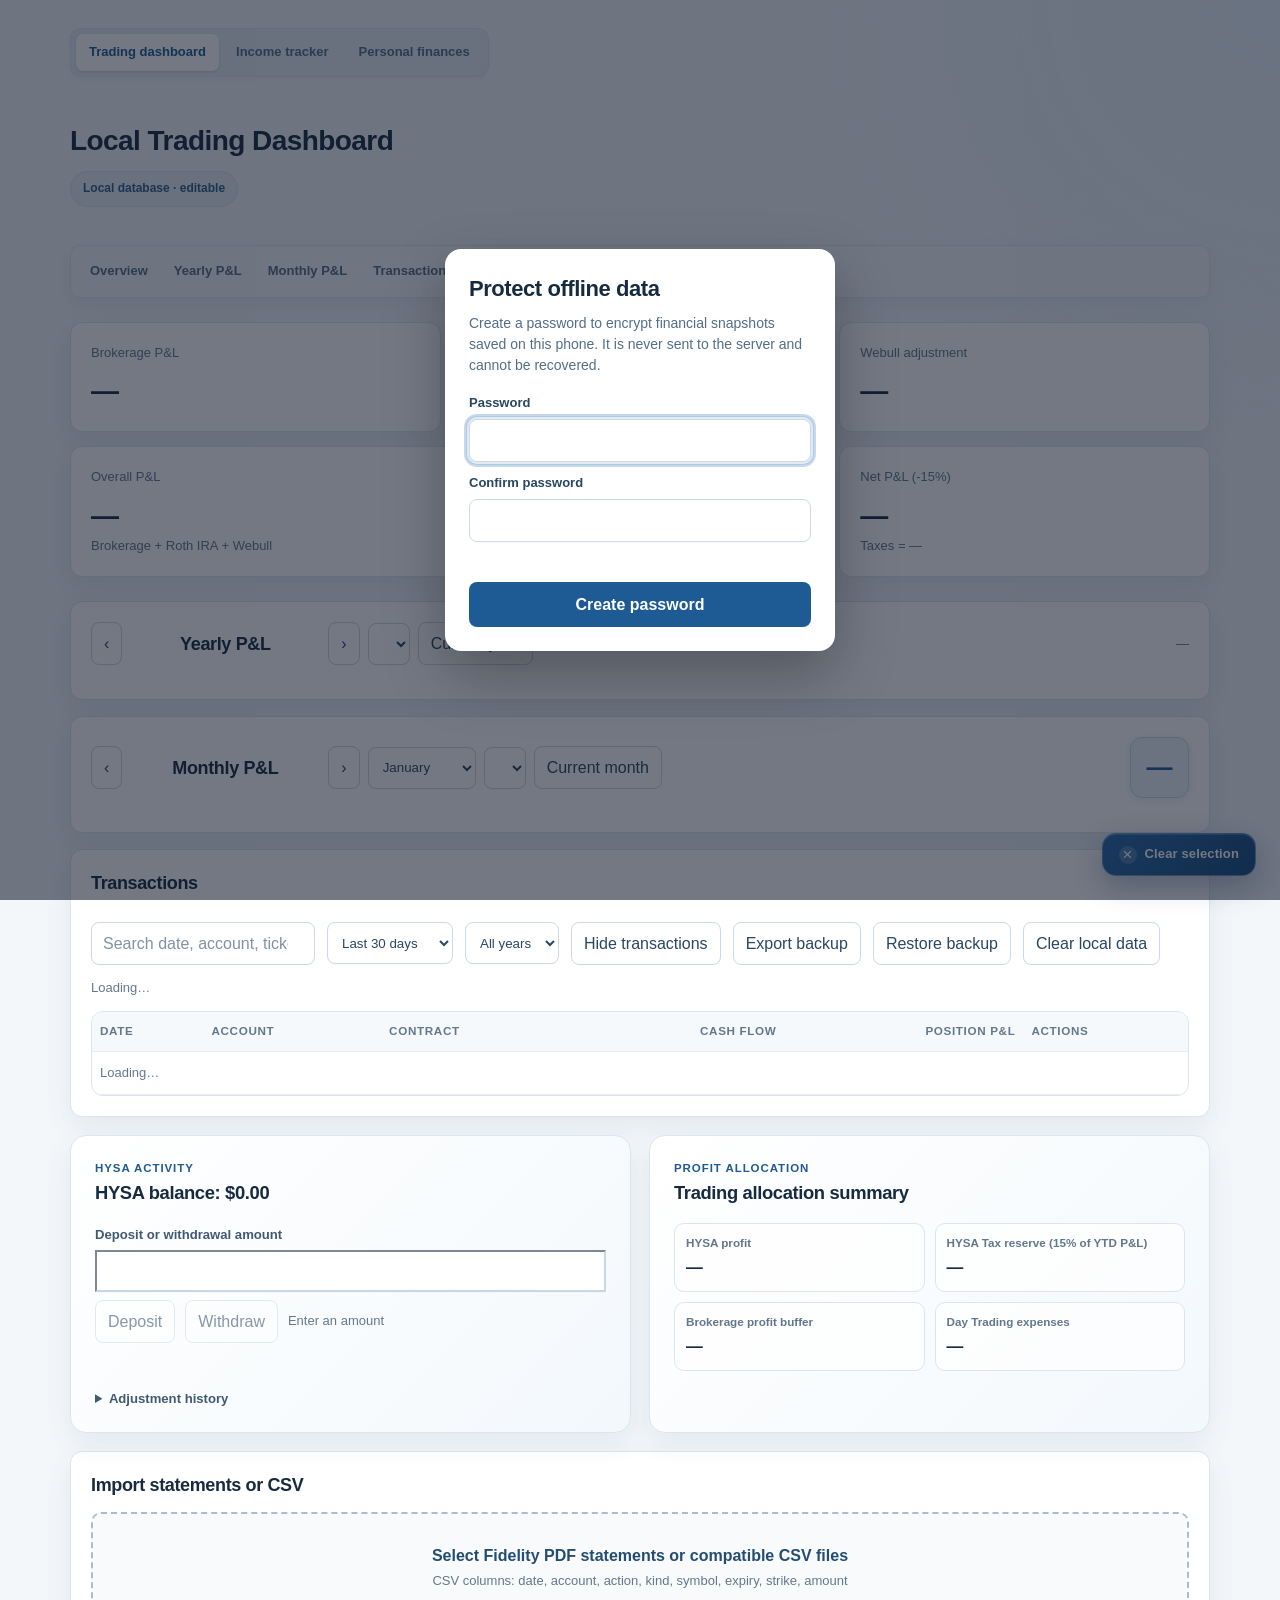
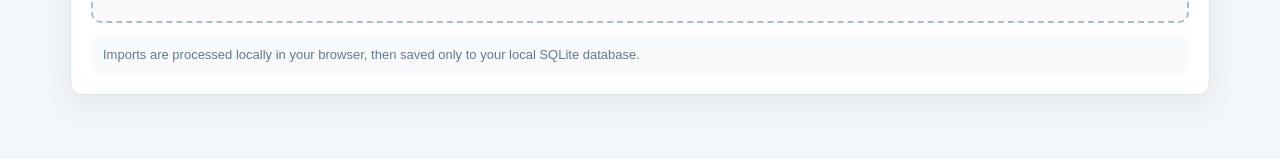
<file: web/index.html>
<!doctype html>
<link rel="stylesheet" href="theme.css">
<html lang="en"><head><meta charset="utf-8"><meta name="viewport" content="width=device-width,initial-scale=1"><title>Local Trading Dashboard</title><style>
:root{font-family:Inter,-apple-system,BlinkMacSystemFont,"Segoe UI",sans-serif;color:#172b40;background:#f5f7fa}*{box-sizing:border-box}html{scroll-behavior:smooth}body{margin:0}.shell{max-width:1120px;margin:auto;padding:32px 20px 64px}h1{margin:0;font-size:28px}h2{font-size:18px;margin:0 0 14px}.sub,.muted{color:#64788d;font-size:13px}.top,.toolbar,.transaction-actions{display:flex;justify-content:space-between;align-items:center;gap:12px;flex-wrap:wrap}.pill{font-size:12px;background:#e9eef4;border:1px solid #d9e2eb;padding:8px 12px;border-radius:20px}.workspace-tabs{display:flex;gap:4px;margin-bottom:22px;padding:5px;background:#e8edf2;border-radius:11px;width:max-content;max-width:100%;overflow:auto}.workspace-tabs a{white-space:nowrap;text-decoration:none;color:#536e86;font-size:13px;font-weight:700;padding:9px 13px;border-radius:7px}.workspace-tabs a:hover,.workspace-tabs a:focus{color:#1e5a94;outline:none}.workspace-tabs a[aria-current=page]{background:#fff;color:#1e5a94;box-shadow:0 1px 3px rgba(23,43,64,.16)}.app-nav{position:sticky;top:0;z-index:10;display:flex;gap:4px;overflow-x:auto;margin:18px 0 22px;padding:8px;background:rgba(245,247,250,.94);border:1px solid #e0e6ed;border-radius:10px;backdrop-filter:blur(10px)}.app-nav a{white-space:nowrap;text-decoration:none;color:#536e86;font-size:13px;font-weight:650;padding:8px 11px;border-radius:7px}.app-nav a:hover,.app-nav a:focus{background:#e8f0f8;color:#1e5a94;outline:none}.cards{display:grid;grid-template-columns:repeat(3,1fr);gap:14px;margin:24px 0}.card,.panel{background:#fff;border:1px solid #e0e6ed;border-radius:12px;padding:20px}.metric{font-size:28px;font-weight:750;margin-top:8px;font-variant-numeric:tabular-nums}.panel{margin-top:16px;scroll-margin-top:76px}.green{color:#15805b}.red{color:#c34350}button,input{font:inherit}button{cursor:pointer;border:1px solid #cdd9e5;border-radius:8px;background:#fff;padding:9px 12px;color:#294761}button:hover{background:#f2f7fb}.search{min-width:220px;border:1px solid #cdd9e5;border-radius:8px;padding:9px 11px;color:#172b40}.month-nav{display:flex;align-items:center;gap:8px}.month-nav h2{margin:0;min-width:190px;text-align:center}.year-calendar{display:grid;grid-template-columns:repeat(4,minmax(0,1fr));gap:10px;margin-top:14px}.year-month{min-height:95px;text-align:left;display:flex;flex-direction:column;justify-content:space-between}.year-month strong{font-size:13px}.year-month span{font-size:16px;font-weight:750;font-variant-numeric:tabular-nums}.calendar{display:grid;grid-template-columns:repeat(7,minmax(0,1fr));gap:7px;margin-top:14px}.weekday{font-size:11px;font-weight:700;color:#718397;text-align:center;padding:5px}.day{min-height:82px;border:1px solid #e4eaf0;border-radius:8px;padding:8px;background:#fbfcfd;display:flex;flex-direction:column;justify-content:space-between}.day.empty{background:transparent;border:0}.day-number{font-size:12px;color:#536e86}.day-pnl{font-size:12px;font-weight:750;text-align:right;font-variant-numeric:tabular-nums}.drop{display:block;border:2px dashed #aabdd0;border-radius:10px;padding:30px;text-align:center;background:#f8fafc;cursor:pointer}.drop input{display:none}.status{white-space:pre-wrap;font-size:13px;line-height:1.5;margin:12px 0 0}.detail{overflow:auto}table{width:100%;border-collapse:collapse;font-size:13px}td,th{text-align:left;padding:11px 8px;border-bottom:1px solid #e9edf2}th{color:#64788d}.right{text-align:right}[hidden]{display:none!important}@media(max-width:650px){.cards{grid-template-columns:1fr}.shell{padding:20px 12px}.search{min-width:100%}.year-calendar{grid-template-columns:repeat(2,minmax(0,1fr))}.day{min-height:58px;padding:5px}.day-pnl{font-size:10px}.month-nav h2{min-width:145px;font-size:15px}}
</style><style>.overall-card{grid-column:span 2}.calendar{grid-template-columns:repeat(6,minmax(0,1fr))}#monthTotal{display:inline-flex;align-items:center;min-height:52px;padding:9px 16px;border:1px solid #c7d9eb;border-radius:12px;background:#eef5fc;box-shadow:0 2px 6px rgba(30,90,148,.08);color:#1e5a94;font-size:26px;font-weight:800;font-variant-numeric:tabular-nums;letter-spacing:-.5px}.day.selected,.week-total.selected{border-color:#1e5a94;background:#e8f0f8;box-shadow:0 0 0 2px rgba(30,90,148,.18)}.week-total{min-height:58px;border:1px solid #d8e4ef;border-radius:8px;padding:8px;background:#eef5fc;color:#1e5a94;font-size:12px;font-weight:750;text-align:right;font-variant-numeric:tabular-nums;display:flex;align-items:flex-end;justify-content:flex-end}.week-total.red{color:#c34350}.week-total.green{color:#15805b}.filter-select,.date-filter{border:1px solid #cdd9e5;border-radius:8px;background:#fff;color:#294761;padding:9px 10px}.date-range{display:flex;gap:6px;align-items:center;flex-wrap:wrap}.range-control{position:relative}.custom-range{position:absolute;top:calc(100% + 8px);left:0;z-index:30;width:260px;padding:16px;border:1px solid #c9d7e4;border-radius:14px;background:#fff;box-shadow:0 12px 30px rgba(20,38,58,.2);flex-direction:column;align-items:stretch;gap:13px}.range-tabs{display:grid;grid-template-columns:1fr 1fr;border:1px solid #b9cce0;border-radius:10px;padding:3px}.range-tabs button{border:0;background:transparent;padding:10px 8px}.range-tabs button.active{background:#1e5a94;color:#fff;border-radius:7px;font-weight:700}.range-note{margin:0;color:#4d5964;font-size:13px;line-height:1.75}.range-field{display:grid;gap:6px;font-size:13px;font-weight:700}.range-field .date-filter{width:100%;font-weight:400}.range-actions{display:flex;justify-content:center;gap:14px}.range-actions button{min-width:88px;border-radius:22px}.range-actions .apply{background:#1e5a94;color:#fff;border-color:#1e5a94;font-weight:700}@media(max-width:650px){.overall-card{grid-column:auto}#monthTotal{min-height:44px;padding:7px 11px;font-size:21px}.week-total{padding:5px;font-size:10px}.custom-range{width:min(260px,calc(100vw - 48px))}}</style></head><body><main class="shell">
<style>.clear-selection{position:fixed;right:24px;bottom:24px;z-index:20;display:inline-flex;align-items:center;gap:8px;padding:11px 16px;border:1px solid rgba(255,255,255,.32);border-radius:999px;background:linear-gradient(135deg,#276ba8,#174a7b);color:#fff;font-size:13px;font-weight:750;letter-spacing:.01em;box-shadow:0 10px 28px rgba(20,55,87,.3),inset 0 1px rgba(255,255,255,.18);transition:transform .18s ease,box-shadow .18s ease,filter .18s ease}.clear-selection::before{content:'×';display:grid;place-items:center;width:18px;height:18px;border-radius:50%;background:rgba(255,255,255,.18);font-size:17px;font-weight:400;line-height:1}.clear-selection:hover,.clear-selection:focus-visible{filter:brightness(1.07);box-shadow:0 14px 32px rgba(20,55,87,.38),inset 0 1px rgba(255,255,255,.24);transform:translateY(-3px);outline:none}.clear-selection:active{transform:translateY(-1px);box-shadow:0 7px 16px rgba(20,55,87,.28)}@media(max-width:650px){.clear-selection{right:16px;bottom:16px;padding:10px 14px}}</style><nav class="workspace-tabs" aria-label="Dashboard"><a href="index.html" aria-current="page">Trading dashboard</a><a href="income-tracker.html">Income tracker</a><a href="personal-finances.html">Personal finances</a></nav><header id="overview" class="top"><div><h1>Local Trading Dashboard</h1><span id="syncStatus" class="pill">Local database · editable</span></div></header>
<style>.clear-selection{border-radius:14px}</style><nav class="app-nav" aria-label="Trading dashboard navigation"><a href="#overview">Overview</a><a href="#yearly">Yearly P&amp;L</a><a href="#monthly">Monthly P&amp;L</a><a href="#transactions">Transactions</a><a href="#workspace">HYSA allocation</a><a href="#import">Import</a></nav>
<section class="cards"><div class="card"><div class="muted">Brokerage P&amp;L</div><div id="brokerage" class="metric">—</div></div><div class="card"><div class="muted">Roth IRA P&amp;L</div><div id="roth" class="metric">—</div></div><div class="card"><div class="muted">Webull adjustment</div><div id="webull" class="metric">—</div></div><div class="card overall-card"><div class="muted">Overall P&amp;L</div><div id="total" class="metric">—</div><div class="muted">Brokerage + Roth IRA + Webull</div></div><div class="card"><div class="muted">Net P&amp;L (-15%)</div><div id="netTotal" class="metric">—</div><div class="muted">Taxes = <span id="netDeduction">—</span></div></div></section>
<section id="yearly" class="panel"><div class="toolbar"><div class="month-nav"><button id="previousYear" type="button" aria-label="Previous year">‹</button><h2 id="yearTitle">Yearly P&amp;L</h2><button id="nextYear" type="button" aria-label="Next year">›</button><select id="calendarYearlySelect" class="filter-select" aria-label="Yearly calendar year"></select><button id="currentYear" type="button">Current year</button></div><div id="yearTotal" class="muted">—</div></div><div id="yearCalendar" class="year-calendar" aria-label="Yearly profit and loss calendar"></div></section>
<section id="monthly" class="panel"><div class="toolbar"><div class="month-nav"><button id="previousMonth" type="button" aria-label="Previous month">‹</button><h2 id="calendarTitle">Monthly P&amp;L</h2><button id="nextMonth" type="button" aria-label="Next month">›</button><select id="calendarMonthSelect" class="filter-select" aria-label="Calendar month"><option value="01">January</option><option value="02">February</option><option value="03">March</option><option value="04">April</option><option value="05">May</option><option value="06">June</option><option value="07">July</option><option value="08">August</option><option value="09">September</option><option value="10">October</option><option value="11">November</option><option value="12">December</option></select><select id="calendarYearSelect" class="filter-select" aria-label="Calendar year"></select><button id="currentMonth" type="button">Current month</button></div><div id="monthTotal" class="muted">—</div></div><div id="calendar" class="calendar" aria-label="Monthly profit and loss calendar"></div></section>
<section id="transactions" class="panel"><div class="toolbar"><h2>Transactions</h2><div class="transaction-actions"><input id="search" class="search" type="search" placeholder="Search date, account, ticker, or option" aria-label="Search transactions"><select id="periodFilter" class="filter-select" aria-label="Transaction time period"><option value="all">All time</option><option value="q1">Q1</option><option value="q2">Q2</option><option value="q3">Q3</option><option value="q4">Q4</option><option value="30" selected>Last 30 days</option><option value="60">Last 60 days</option><option value="90">Last 90 days</option><option value="custom">Custom range</option></select><select id="filterYear" class="filter-select" aria-label="Quarter filter year"><option value="">All years</option></select><div id="dateRange" class="date-range custom-range" hidden><div class="range-tabs"><button id="recentRange" type="button">Recent</button><button id="customRange" class="active" type="button">Custom</button></div><p class="range-note">Select any 365 day period going back 5 years</p><label class="range-field">From date<input id="startDate" class="date-filter" type="date" aria-label="From date"></label><label class="range-field">To date<input id="endDate" class="date-filter" type="date" aria-label="To date"></label><div class="range-actions"><button id="applyRange" class="apply" type="button">Apply</button><button id="clearRange" type="button">Clear</button></div></div><button id="toggleTransactions" type="button" aria-expanded="true">Hide transactions</button><button id="export" type="button">Export backup</button><button id="restore" type="button">Restore backup</button><input id="restoreFile" type="file" accept="application/json,.json" hidden><button id="clear" type="button">Clear local data</button></div></div><p id="transactionCount" class="muted">Loading…</p><div id="transactionContent" class="detail"><table><thead><tr><th>Date</th><th>Account</th><th>Contract</th><th class="right">Cash flow</th><th class="right">Position P&amp;L</th><th>Actions</th></tr></thead><tbody id="rows"><tr><td colspan="6" class="muted">Loading…</td></tr></tbody></table></div></section>
<section id="workspace" class="trading-columns" aria-label="HYSA and profit allocation">
<article class="trading-column">
<p class="trading-column__eyebrow">HYSA activity</p>
<h2>HYSA balance: <span id="workspaceHysaBalance">$0.00</span></h2>
<label class="workspace-input" for="hysaDeposit">Deposit or withdrawal amount<input id="hysaDeposit" type="number" min="0" step="0.01" inputmode="decimal" aria-describedby="hysaDepositState"></label>
<div class="workspace-actions"><button id="depositHysa" type="button" disabled>Deposit</button><button id="withdrawHysa" type="button" disabled>Withdraw</button><span id="hysaDepositState" class="muted" aria-live="polite">Enter an amount</span></div>
<p id="hysaDepositStatus" class="workspace-status" aria-live="polite"></p>
<details class="workspace-history"><summary>Adjustment history</summary><div id="hysaAdjustmentHistory" class="muted">No adjustments yet.</div><button id="clearHysaHistory" class="workspace-history__clear" type="button">Clear HYSA deposit &amp; history</button></details>
</article>
<article class="trading-column">
<p class="trading-column__eyebrow">Profit allocation</p>
<h2>Trading allocation summary</h2>
<dl class="workspace-metrics"><div><dt>HYSA profit</dt><dd id="workspaceRemainingProfit">—</dd></div><div><dt>HYSA Tax reserve (15% of YTD P&amp;L)</dt><dd id="workspaceTaxReserve">—</dd></div><div><dt>Brokerage profit buffer</dt><dd id="workspaceBrokerageProfit">—</dd></div><div><dt>Day Trading expenses</dt><dd id="workspaceDayTradingExpenses">—</dd></div></dl>
</article>
</section>
<section id="import" class="panel"><h2>Import statements or CSV</h2><label class="drop" for="files"><strong>Select Fidelity PDF statements or compatible CSV files</strong><br><span class="muted">CSV columns: date, account, action, kind, symbol, expiry, strike, amount</span><input id="files" type="file" accept="application/pdf,.pdf,text/csv,.csv" multiple></label><p id="status" class="status muted">Imports are processed locally in your browser, then saved only to your local SQLite database.</p></section>
 </main><button id="clearSelection" class="clear-selection" type="button">Clear selection</button><script type="module">
import {getVault} from './offline-vault.js';
const vault=await getVault();
const $=id=>document.getElementById(id),names={i:'Brokerage',r:'Roth IRA',w:'Webull (fixed)'};let entries=[],revision=0,canEdit=false,query='',transactionsCollapsed=false,calendarMonth='',calendarYear='',selectedCalendarDates=[],period='30',filterYear='',customStart='',customEnd='',workspace={hysa_deposit_amount:0,adjustment_history:[],day_trading_expenses:0},workspaceCanEdit=false;
const sum=a=>Math.round(a.reduce((n,x)=>n+Number(x.amount),0)*100)/100;
const cash=n=>(n<0?'−':'')+Math.abs(n).toLocaleString('en-US',{style:'currency',currency:'USD'});
const moneyClass=(id,value)=>{const el=$(id);el.textContent=cash(value);el.className=value<0?'red':'green'};
const workspaceInputValue=()=>{const raw=$('hysaDeposit').value.trim(),amount=Number(raw);return raw!==''&&Number.isFinite(amount)&&amount>=0?Math.round(amount*100)/100:null};
function renderWorkspace({preserveInput=false}={}){const saved=Math.round(Number(workspace.hysa_deposit_amount||0)*100)/100;if(!preserveInput)$('hysaDeposit').value='';$('workspaceHysaBalance').textContent=cash(saved);const entered=workspaceInputValue(),valid=entered!==null&&entered>0;$('depositHysa').disabled=!workspaceCanEdit||!valid;$('withdrawHysa').disabled=!workspaceCanEdit||!valid||entered>saved;$('hysaDepositState').textContent=entered===null?'Enter an amount':!valid?'Enter an amount greater than zero':entered>saved?'Withdrawal exceeds the HYSA balance':'Ready to deposit or withdraw';const history=workspace.adjustment_history||[];$('hysaAdjustmentHistory').innerHTML=history.length?history.map(item=>{const type=item.difference>=0?'Deposit':'Withdrawal';return `<div class="workspace-history__row"><span>${new Date(item.modified_at).toLocaleString()} · ${type}</span><strong>${cash(Math.abs(item.difference))} · Balance ${cash(item.updated_amount)}</strong></div>`}).join(''):'No adjustments yet.';updateWorkspaceMetrics()}
function updateWorkspaceMetrics(){const total=sum(entries),year=String(new Date().getFullYear()),ytdPnl=sum(entries.filter(entry=>entry.date.startsWith(`${year}-`))),expenses=Number(workspace.day_trading_expenses||0),taxReserve=Math.max(ytdPnl,0)*.15,hysaBalance=Number(workspace.hysa_deposit_amount||0),brokerageProfit=total-hysaBalance,remaining=hysaBalance-taxReserve-expenses;moneyClass('workspaceDayTradingExpenses',-expenses);moneyClass('workspaceTaxReserve',-taxReserve);moneyClass('workspaceBrokerageProfit',brokerageProfit);moneyClass('workspaceRemainingProfit',remaining)}
async function loadWorkspace(){try{const {value,offline}=await vault.getJSON('/api/trading-workspace');workspace=value;workspaceCanEdit=!offline&&value.can_edit;renderWorkspace()}catch(error){$('hysaDepositStatus').textContent=error.message;renderWorkspace()}}
async function saveWorkspaceDeposit(action){const amount=workspaceInputValue();if(amount===null||amount<=0)return;const response=await fetch('/api/trading-workspace',{method:'PUT',headers:{'Content-Type':'application/json'},body:JSON.stringify({amount,action})}),data=await response.json();if(!response.ok)throw Error(data.error||'Unable to update HYSA balance');workspace=data;workspaceCanEdit=true;await vault.storeJSON('/api/trading-workspace',{...data,can_edit:true});renderWorkspace();$('hysaDepositStatus').textContent=`${action==='deposit'?'Deposit':'Withdrawal'} saved.`}
const esc=s=>String(s).replace(/[&<>"']/g,c=>({'&':'&amp;','<':'&lt;','>':'&gt;','"':'&quot;',"'":'&#39;'}[c]));
const positionKey=x=>[x.account,x.symbol,x.kind,x.expiry,x.strike].join('|');
const monthTotalObserver=new MutationObserver(()=>{$('monthTotal').style.color=$('monthTotal').textContent.includes('−')?'#c34350':'#15805b'});$('monthTotal').style.background='transparent';$('monthTotal').style.border='0';$('monthTotal').style.boxShadow='none';monthTotalObserver.observe($('monthTotal'),{childList:true});
const yearTotalObserver=new MutationObserver(()=>{$('yearTotal').style.color=$('yearTotal').textContent.includes('−')?'#c34350':'#15805b'});Object.assign($('yearTotal').style,{background:'transparent',border:'0',boxShadow:'none',fontSize:'26px',fontWeight:'800',fontVariantNumeric:'tabular-nums',letterSpacing:'-.5px'});yearTotalObserver.observe($('yearTotal'),{childList:true});
function renderYearCalendar(){const dated=entries.filter(x=>/^\d{4}-\d{2}-\d{2}$/.test(x.date));if(!dated.length){$('yearTitle').textContent='Yearly P&L';$('yearTotal').textContent='No transactions yet';$('yearCalendar').innerHTML='';return}if(!calendarYear)calendarYear=dated.map(x=>x.date.slice(0,4)).sort().at(-1);const byMonth=new Map();for(const x of dated.filter(x=>x.date.startsWith(`${calendarYear}-`))){const month=x.date.slice(5,7);byMonth.set(month,(byMonth.get(month)||0)+Number(x.amount))}$('yearTitle').textContent=`${calendarYear} Yearly P&L`;const total=sum([...byMonth.values()].map(amount=>({amount})));$('yearTotal').textContent=`Yearly P&L: ${cash(total)}`;const labels=['January','February','March','April','May','June','July','August','September','October','November','December'];$('yearCalendar').innerHTML=labels.map((label,index)=>{const month=String(index+1).padStart(2,'0'),pnl=byMonth.get(month)||0;return `<button class="year-month" type="button" data-month="${month}"><strong>${label}</strong><span class="${pnl<0?'red':'green'}">${byMonth.has(month)?cash(pnl):'—'}</span></button>`}).join('');document.querySelectorAll('.year-month').forEach(button=>button.onclick=()=>{calendarMonth=`${calendarYear}-${button.dataset.month}`;selectedCalendarDates=[];renderCalendar();$('monthly').scrollIntoView({behavior:'smooth',block:'center'})})}
function renderCalendar(){const dated=entries.filter(x=>/^\d{4}-\d{2}-\d{2}$/.test(x.date));if(!dated.length){$('calendarTitle').textContent='Monthly P&L';$('monthTotal').textContent='No transactions yet';$('calendar').innerHTML='';return}if(!calendarMonth)calendarMonth=dated.map(x=>x.date.slice(0,7)).sort().at(-1);const [year,month]=calendarMonth.split('-').map(Number),days=new Date(year,month,0).getDate(),start=new Date(year,month-1,1).getDay(),byDay=new Map();for(const x of dated.filter(x=>x.date.startsWith(calendarMonth))){byDay.set(x.date,(byDay.get(x.date)||0)+Number(x.amount))}$('calendarTitle').textContent=new Date(year,month-1,1).toLocaleDateString('en-US',{month:'long',year:'numeric'});const total=sum([...byDay.values()].map(amount=>({amount})));$('monthTotal').textContent=`Monthly P&L: ${cash(total)}`;let html=['Sun','Mon','Tue','Wed','Thu','Fri','Sat'].map(day=>`<div class="weekday">${day}</div>`).join('');for(let n=0;n<start;n++)html+='<div class="day empty"></div>';for(let day=1;day<=days;day++){const date=`${calendarMonth}-${String(day).padStart(2,'0')}`,pnl=byDay.get(date);html+=`<div class="day"><span class="day-number">${day}</span>${pnl===undefined?'':`<span class="day-pnl ${pnl<0?'red':'green'}">${cash(pnl)}</span>`}</div>`}$('calendar').innerHTML=html}
renderCalendar=()=>{const dated=entries.filter(x=>/^\d{4}-\d{2}-\d{2}$/.test(x.date));if(!dated.length){$('calendarTitle').textContent='Monthly P&L';$('monthTotal').textContent='No transactions yet';$('calendar').innerHTML='';return}if(!calendarMonth)calendarMonth=dated.map(x=>x.date.slice(0,7)).sort().at(-1);const [year,month]=calendarMonth.split('-').map(Number),days=new Date(year,month,0).getDate(),byDay=new Map();for(const x of dated.filter(x=>x.date.startsWith(calendarMonth))){byDay.set(x.date,(byDay.get(x.date)||0)+Number(x.amount))}$('calendarTitle').textContent=new Date(year,month-1,1).toLocaleDateString('en-US',{month:'long',year:'numeric'});const total=sum([...byDay.values()].map(amount=>({amount})));$('monthTotal').textContent=`Monthly P&L: ${cash(total)}`;let firstBusinessDay=1;while([0,6].includes(new Date(year,month-1,firstBusinessDay).getDay()))firstBusinessDay++;const leading=(new Date(year,month-1,firstBusinessDay).getDay()+6)%7;let html=['Mon','Tue','Wed','Thu','Fri'].map(day=>`<div class="weekday">${day}</div>`).join('');for(let n=0;n<leading;n++)html+='<div class="day empty"></div>';for(let day=1;day<=days;day++){const weekday=new Date(year,month-1,day).getDay();if(weekday===0||weekday===6)continue;const date=`${calendarMonth}-${String(day).padStart(2,'0')}`,pnl=byDay.get(date);html+=`<div class="day"><span class="day-number">${day}</span>${pnl===undefined?'':`<span class="day-pnl ${pnl<0?'red':'green'}">${cash(pnl)}</span>`}</div>`}$('calendar').innerHTML=html}
renderCalendar=()=>{const dated=entries.filter(x=>/^\d{4}-\d{2}-\d{2}$/.test(x.date));if(!dated.length){$('calendarTitle').textContent='Monthly P&L';$('monthTotal').textContent='No transactions yet';$('calendar').innerHTML='';return}if(!calendarMonth)calendarMonth=dated.map(x=>x.date.slice(0,7)).sort().at(-1);const [year,month]=calendarMonth.split('-').map(Number),days=new Date(year,month,0).getDate(),byDay=new Map();for(const x of dated.filter(x=>x.date.startsWith(calendarMonth))){byDay.set(x.date,(byDay.get(x.date)||0)+Number(x.amount))}$('calendarTitle').textContent=new Date(year,month-1,1).toLocaleDateString('en-US',{month:'long',year:'numeric'});const total=sum([...byDay.values()].map(amount=>({amount})));$('monthTotal').textContent=`Monthly P&L: ${cash(total)}`;let weeks=[],week=Array(5).fill(null);for(let day=1;day<=days;day++){const current=new Date(year,month-1,day),weekday=current.getDay();if(weekday===0||weekday===6)continue;const index=weekday-1;if(index===0&&week.some(Boolean)){weeks.push(week);week=Array(5).fill(null)}const date=`${calendarMonth}-${String(day).padStart(2,'0')}`;week[index]={day,pnl:byDay.get(date)};if(index===4){weeks.push(week);week=Array(5).fill(null)}}if(week.some(Boolean))weeks.push(week);let html=['Mon','Tue','Wed','Thu','Fri','Week P&L'].map(day=>`<div class="weekday">${day}</div>`).join('');for(const row of weeks){let weekly=0,weekDates=[];for(const cell of row){if(cell?.pnl!==undefined)weekly+=cell.pnl;if(cell){const date=`${calendarMonth}-${String(cell.day).padStart(2,'0')}`,selected=selectedCalendarDates.includes(date);weekDates.push(date);html+=`<button class="day${selected?' selected':''}" type="button" data-date="${date}" aria-pressed="${selected}"><span class="day-number">${cell.day}</span>${cell.pnl===undefined?'':`<span class="day-pnl ${cell.pnl<0?'red':'green'}">${cash(cell.pnl)}</span>`}</button>`}else html+='<div class="day empty"></div>'}const weekSelected=weekDates.length>1&&weekDates.every(date=>selectedCalendarDates.includes(date));html+=`<button class="week-total ${weekly<0?'red':'green'}${weekSelected?' selected':''}" type="button" data-week-dates="${weekDates.join(',')}" aria-pressed="${weekSelected}">${cash(weekly)}</button>`}$('calendar').innerHTML=html;const revealTransactions=()=>{transactionsCollapsed=false;$('transactionContent').hidden=false;$('toggleTransactions').textContent='Hide transactions';$('toggleTransactions').setAttribute('aria-expanded','true');show()};document.querySelectorAll('#calendar .day[data-date]').forEach(day=>day.onclick=()=>{selectedCalendarDates=[day.dataset.date];revealTransactions()});document.querySelectorAll('#calendar .week-total[data-week-dates]').forEach(week=>week.onclick=()=>{selectedCalendarDates=week.dataset.weekDates.split(',');revealTransactions()})}
function show(){const i=sum(entries.filter(x=>x.account==='i')),r=sum(entries.filter(x=>x.account==='r')),w=sum(entries.filter(x=>x.account==='w'));for(const [id,n] of [['brokerage',i],['roth',r],['webull',w],['total',i+r+w]]){const el=$(id);el.textContent=cash(n);el.className='metric '+(n<0?'red':'green')}renderYearCalendar();renderCalendar();const filtered=entries.filter(x=>[x.date,names[x.account]||'',x.symbol,x.kind,x.expiry,x.strike,x.amount].join(' ').toLowerCase().includes(query));$('transactionCount').textContent=`Showing ${filtered.length} of ${entries.length} transactions`;$('rows').innerHTML=filtered.length?filtered.map(x=>`<tr><td>${esc(x.date)}</td><td>${names[x.account]||'Other'}</td><td>${x.account==='w'?'Historical balance':`${esc(x.symbol)} ${esc(x.kind)} $${esc(x.strike)} <span class="muted">${esc(x.expiry)}</span>`}</td><td class="right ${x.amount<0?'red':'green'}">${cash(x.amount)}</td></tr>`).join(''):'<tr><td colspan="4" class="muted">No matching transactions.</td></tr>'}
function populateFilterYears(){const years=[...new Set(entries.filter(x=>/^\d{4}-/.test(x.date)).map(x=>x.date.slice(0,4)))].sort().reverse();const current=filterYear;$('filterYear').innerHTML='<option value="">All years</option>'+years.map(year=>`<option value="${year}">${year}</option>`).join('');if(years.includes(current))$('filterYear').value=current}
function inTransactionPeriod(x){if(!/^\d{4}-\d{2}-\d{2}$/.test(x.date))return false;if(period.startsWith('q')){const quarter=Math.ceil(Number(x.date.slice(5,7))/3);return quarter===Number(period.slice(1))&&(!filterYear||x.date.startsWith(`${filterYear}-`))}if(['30','60','90'].includes(period)){const reference=entries.filter(row=>/^\d{4}-\d{2}-\d{2}$/.test(row.date)).map(row=>row.date).sort().at(-1);if(!reference)return false;const end=new Date(`${reference}T00:00:00`),start=new Date(end);start.setDate(start.getDate()-Number(period)+1);const value=new Date(`${x.date}T00:00:00`);return value>=start&&value<=end}if(period==='custom')return(!customStart||x.date>=customStart)&&(!customEnd||x.date<=customEnd);return true}
show=()=>{populateFilterYears();const i=sum(entries.filter(x=>x.account==='i')),r=sum(entries.filter(x=>x.account==='r')),w=sum(entries.filter(x=>x.account==='w')),total=i+r+w,deduction=total*.15,netTotal=total-deduction;for(const [id,n] of [['brokerage',i],['roth',r],['webull',w],['total',total],['netTotal',netTotal]]){const el=$(id);el.textContent=cash(n);el.className='metric '+(n<0?'red':'green')}$('netDeduction').textContent=cash(deduction);renderYearCalendar();renderCalendar();const positions=new Map();for(const x of entries.filter(x=>x.account!=='w')){const key=positionKey(x),position=positions.get(key)||{pnl:0,hasBuy:false,lastSale:null};position.pnl+=Number(x.amount);position.hasBuy||=x.action==='buy';if(x.action==='sell')position.lastSale=x;positions.set(key,position)}const filtered=entries.filter(x=>(!selectedCalendarDates.length||selectedCalendarDates.includes(x.date))&&(selectedCalendarDates.length||inTransactionPeriod(x))).filter(x=>[x.date,names[x.account]||'',x.symbol,x.kind,x.expiry,x.strike,x.amount].join(' ').toLowerCase().includes(query));const selectedLabel=selectedCalendarDates.length?` for ${selectedCalendarDates.length===1?new Date(`${selectedCalendarDates[0]}T00:00:00`).toLocaleDateString('en-US',{month:'long',day:'numeric',year:'numeric'}):`${new Date(`${selectedCalendarDates[0]}T00:00:00`).toLocaleDateString('en-US',{month:'short',day:'numeric'})}–${new Date(`${selectedCalendarDates.at(-1)}T00:00:00`).toLocaleDateString('en-US',{month:'short',day:'numeric',year:'numeric'})}`}`:'';$('transactionCount').textContent=`Showing ${filtered.length} of ${entries.length} transactions${selectedLabel}`;$('rows').innerHTML=filtered.length?filtered.map(x=>{const index=entries.indexOf(x),position=positions.get(positionKey(x)),pnl=x.action==='sell'&&position?.hasBuy&&position.lastSale===x?position.pnl:null,actions=x.account==='w'?'—':canEdit?`<button class="delete-transaction" type="button" data-index="${index}" aria-label="Delete ${esc(x.date)} ${esc(x.symbol)} transaction">Delete</button>`:'Read-only';return `<tr><td>${esc(x.date)}</td><td>${names[x.account]||'Other'}</td><td>${x.account==='w'?'Historical balance':`${esc(x.symbol)} ${esc(x.kind)} $${esc(x.strike)} <span class="muted">${esc(x.expiry)}</span>`}</td><td class="right ${x.amount<0?'red':'green'}">${cash(x.amount)}</td><td class="right ${pnl===null?'muted':pnl<0?'red':'green'}">${pnl===null?'—':cash(pnl)}</td><td>${actions}</td></tr>`}).join(''):'<tr><td colspan="6" class="muted">No matching transactions.</td></tr>';document.querySelectorAll('.delete-transaction').forEach(button=>button.onclick=()=>deleteTransaction(Number(button.dataset.index)));updateWorkspaceMetrics()}
async function load(){try{const {value:s,offline}=await vault.getJSON('/api/state');entries=s.entries;revision=s.revision;canEdit=!offline&&s.can_edit;$('syncStatus').textContent=offline?'Offline snapshot':canEdit?'Local database · editable':'Read-only viewer';show();await loadWorkspace()}catch(e){$('syncStatus').textContent='Offline';$('status').textContent=e.message;await loadWorkspace()}}
async function save(next){if(!canEdit)throw Error('Editing is available only from the local Mac dashboard.');const stored=next.filter(x=>x.account!=='w'),r=await fetch('/api/state',{method:'PUT',headers:{'Content-Type':'application/json'},body:JSON.stringify({entries:stored,expected_revision:revision})});const s=await r.json();if(!r.ok)throw Error(s.error||'Save failed');entries=next;revision=s.revision;await vault.storeJSON('/api/state',{entries,revision,can_edit:true,updated_at:s.updated_at});show()}
async function deleteTransaction(index){const transaction=entries[index];if(!transaction||transaction.account==='w'||!confirm(`Delete this ${transaction.date} ${transaction.symbol} ${transaction.kind} transaction? This cannot be undone.`))return;try{await save(entries.filter((_,entryIndex)=>entryIndex!==index));$('status').textContent='Transaction deleted.'}catch(e){$('status').textContent=e.message}}
const key=x=>[x.date,x.account,x.action,x.kind,x.symbol,x.expiry,x.strike,x.quantity||1,Number(x.amount).toFixed(2)].join('|');
const accountFor=(text,fallback='')=>/ROTH\s+IRA/i.test(text)?'r':/\bINDIVIDUAL\b|\bBROKERAGE\b/i.test(text)?'i':fallback;
function parseHistory(text,fallback){const out=[],pattern=/(?=(?:Jan|Feb|Mar|Apr|May|Jun|Jul|Aug|Sep|Oct|Nov|Dec)-\d{2}-\d{4})/g,matches=[...text.matchAll(pattern)];for(let j=0;j<matches.length;j++){const chunk=text.slice(matches[j].index,j+1<matches.length?matches[j+1].index:undefined),date=chunk.match(/^([A-Z][a-z]{2})-(\d{2})-(\d{4})/),account=accountFor(chunk,fallback),act=chunk.match(/YOU\s+(BOUGHT\s+OPENING|SOLD\s+CLOSING|SOLD\s+OPENING|BOUGHT\s+CLOSING)\s+TRANSACTION\s+(PUT|CALL)/),sym=chunk.match(/\(([A-Z.]{1,10})\)/),contract=chunk.match(/(?:TR\s+UNIT|SPDR)\s+([A-Z]{3}\s+\d{2}\s+\d{2})\s+\$(\d+)/),amount=chunk.match(/([+-])\s*\$([\d,]+\.\d{2})/);if(date&&account&&act&&sym&&contract&&amount){const month=['Jan','Feb','Mar','Apr','May','Jun','Jul','Aug','Sep','Oct','Nov','Dec'].indexOf(date[1])+1;out.push({date:`${date[3]}-${String(month).padStart(2,'0')}-${date[2]}`,account,action:act[1].startsWith('BOUGHT')?'buy':'sell',kind:act[2],symbol:sym[1],expiry:contract[1].replace(/\s+/g,' '),strike:contract[2],quantity:1,amount:Number((amount[1]==='-'?'-':'')+amount[2].replaceAll(',','')),source:'history'})}}return out}
function parsePending(text,fallback){const out=[],pattern=/(?=(?:Jan|Feb|Mar|Apr|May|Jun|Jul|Aug|Sep|Oct|Nov|Dec)-\d{1,2}-\d{4})/g,matches=[...text.matchAll(pattern)];for(let j=0;j<matches.length;j++){const chunk=text.slice(matches[j].index,j+1<matches.length?matches[j+1].index:undefined),date=chunk.match(/^([A-Z][a-z]{2})-(\d{1,2})-(\d{4})/),account=accountFor(chunk,fallback),order=chunk.match(/\b(BUY|SELL)\s+TO\s+(OPEN|CLOSE)\s+(\d+)\s+CONTRACTS?\s+([A-Z.]{1,10})\s+([A-Z][a-z]{2})\s+(\d{1,2})\s+(\d{4})\s+\$?(\d+(?:\.\d+)?)\s+(PUTS?|CALLS?)\b/i),amount=chunk.match(/([+-])\s*\$([\d,]+\.\d{2})/);if(date&&account&&order&&amount){const months=['Jan','Feb','Mar','Apr','May','Jun','Jul','Aug','Sep','Oct','Nov','Dec'],month=months.indexOf(date[1]),action=order[1].toLowerCase()==='buy'?'buy':'sell',raw=Math.abs(Number(amount[2].replaceAll(',','')));out.push({date:`${date[3]}-${String(month+1).padStart(2,'0')}-${date[2].padStart(2,'0')}`,account,action,kind:order[9].toUpperCase().startsWith('PUT')?'PUT':'CALL',symbol:order[4].toUpperCase(),expiry:`${order[5].toUpperCase()} ${String(order[6]).padStart(2,'0')} ${order[7].slice(-2)}`,strike:order[8],quantity:Number(order[3]),amount:action==='buy'?-raw:raw,source:'pending'})}}return out}
async function pdfjs(){const lib=await import('https://cdnjs.cloudflare.com/ajax/libs/pdf.js/4.10.38/pdf.min.mjs');lib.GlobalWorkerOptions.workerSrc='https://cdnjs.cloudflare.com/ajax/libs/pdf.js/4.10.38/pdf.worker.min.mjs';return lib}
function csvRows(text){const rows=[],row=[];let cell='',quoted=false;for(let i=0;i<text.length;i++){const ch=text[i];if(ch==='"'){if(quoted&&text[i+1]==='"'){cell+='"';i++}else quoted=!quoted}else if(ch===','&&!quoted){row.push(cell.trim());cell=''}else if((ch==='\n'||ch==='\r')&&!quoted){if(ch==='\r'&&text[i+1]==='\n')i++;row.push(cell.trim());if(row.some(Boolean))rows.push(row.splice(0));cell=''}else cell+=ch}row.push(cell.trim());if(row.some(Boolean))rows.push(row);return rows}
function csvTransactions(text,file){const rows=csvRows(text.replace(/^\uFEFF/,''));if(rows.length<2)throw Error(`${file.name}: CSV has no transaction rows`);const headers=rows.shift().map(x=>x.trim().toLowerCase().replace(/[ _-]+/g,'')),value=(row,...keys)=>{const i=headers.findIndex(h=>keys.includes(h));return i<0?'':row[i]||''},date=v=>{v=v.trim();if(/^\d{4}-\d{2}-\d{2}$/.test(v))return v;const m=v.match(/^(\d{1,2})\/(\d{1,2})\/(\d{4})$/);return m?`${m[3]}-${m[1].padStart(2,'0')}-${m[2].padStart(2,'0')}`:''},account=v=>/^(r|roth|rothira)$/i.test(v.replace(/\s+/g,''))?'r':/^(i|individual|brokerage|taxable)$/i.test(v.replace(/\s+/g,''))?'i':'',action=v=>/^(buy|bought|boughtopening)$/i.test(v.replace(/\s+/g,''))?'buy':/^(sell|sold|soldclosing)$/i.test(v.replace(/\s+/g,''))?'sell':'',kind=v=>/^(put|call)$/i.test(v)?v.toUpperCase():'',amount=v=>Number(v.replace(/[,$]/g,'').replace(/^\((.+)\)$/,'-$1')),quantity=v=>Number(v||1);const out=[];for(const [n,row] of rows.entries()){const x={date:date(value(row,'date','tradedate','transactiondate')),account:account(value(row,'account','accounttype')),action:action(value(row,'action','side','transactiontype')),kind:kind(value(row,'kind','type','optiontype')),symbol:value(row,'symbol','ticker').trim().toUpperCase(),expiry:value(row,'expiry','expiration','expirationdate').trim(),strike:value(row,'strike','strikeprice').trim(),quantity:quantity(value(row,'quantity','contracts','contractquantity')),amount:amount(value(row,'amount','cashflow','netamount'))};if(!x.date||!x.account||!x.action||!x.kind||!x.symbol||!Number.isInteger(x.quantity)||x.quantity<1||!Number.isFinite(x.amount))throw Error(`${file.name}: row ${n+2} needs date, account, action, kind, symbol, a positive quantity, and amount`);out.push(x)}return out}
const sameContract=(a,b)=>['date','account','action','kind','symbol','expiry','strike'].every(k=>a[k]===b[k]);
const sameOrder=(a,b)=>sameContract(a,b)&&(a.quantity||1)===(b.quantity||1);
const sameCashFlow=(a,b)=>sameContract(a,b)&&Math.round(a.amount*100)===Math.round(b.amount*100);
async function importFiles(files){try{let lib,next=[...entries],messages=[];for(const file of files){let rows;if(file.name.toLowerCase().endsWith('.csv')){rows=csvTransactions(await file.text(),file)}else if(file.name.toLowerCase().endsWith('.pdf')){lib||=await pdfjs();const doc=await lib.getDocument({data:new Uint8Array(await file.arrayBuffer())}).promise;let text='';for(let p=1;p<=doc.numPages;p++)text+=(await(await doc.getPage(p)).getTextContent()).items.map(x=>x.str).join('\n')+'\n\n--- PAGE BREAK ---\n\n';const fallback=accountFor(text);if(!fallback)throw Error(`${file.name}: could not identify a Brokerage or Roth IRA statement`);const history=parseHistory(text,fallback),pending=parsePending(text,fallback);for(const row of history){const matchingPending=pending.find(candidate=>sameCashFlow(row,candidate));if(matchingPending)row.quantity=matchingPending.quantity}if(!history.length)throw Error(`${file.name}: no supported filled option transactions were found in History`);rows=history}else throw Error(`${file.name}: select a PDF or CSV file`);const existing=new Map();for(const row of next){const k=key(row);existing.set(k,(existing.get(k)||0)+1)}const incoming=new Map();let added=0;for(const row of rows){const k=key(row),count=(incoming.get(k)||0)+1;incoming.set(k,count);if(count>(existing.get(k)||0)){next.push(row);added++}}messages.push(`${file.name}: added ${added} transactions`)}await save(next);$('status').textContent=messages.join('\n')}catch(e){$('status').textContent=e.message}}
$('files').onchange=e=>importFiles([...e.target.files]);$('search').oninput=e=>{query=e.target.value.trim().toLowerCase();show()};$('periodFilter').onchange=e=>{selectedCalendarDates=[];period=e.target.value;$('dateRange').hidden=period!=='custom';$('filterYear').hidden=period==='custom';show()};$('filterYear').onchange=e=>{selectedCalendarDates=[];filterYear=e.target.value;show()};for(const id of ['startDate','endDate'])$(id).onchange=e=>{selectedCalendarDates=[];if(id==='startDate')customStart=e.target.value;else customEnd=e.target.value;show()};$('toggleTransactions').onclick=()=>{transactionsCollapsed=!transactionsCollapsed;$('transactionContent').hidden=transactionsCollapsed;$('toggleTransactions').textContent=transactionsCollapsed?'Show transactions':'Hide transactions';$('toggleTransactions').setAttribute('aria-expanded',String(!transactionsCollapsed))};for(const [id,delta] of [['previousMonth',-1],['nextMonth',1]])$(id).onclick=()=>{if(!calendarMonth)return;const [year,month]=calendarMonth.split('-').map(Number),d=new Date(year,month-1+delta,1);calendarMonth=`${d.getFullYear()}-${String(d.getMonth()+1).padStart(2,'0')}`;selectedCalendarDates=[];renderCalendar()};for(const [id,delta] of [['previousYear',-1],['nextYear',1]])$(id).onclick=()=>{if(!calendarYear)return;calendarYear=String(Number(calendarYear)+delta);renderYearCalendar()};$('export').onclick=()=>{const a=document.createElement('a');a.href=URL.createObjectURL(new Blob([JSON.stringify({exported:new Date().toISOString(),entries},null,2)],{type:'application/json'}));a.download='trading_dashboard_backup.json';a.click();URL.revokeObjectURL(a.href)};$('clear').onclick=async()=>{if(confirm('Delete all imported transactions from this local database? The fixed Webull balance will remain.'))try{await save(entries.filter(x=>x.account==='w'));$('status').textContent='Imported local data cleared. The fixed Webull balance remains.'}catch(e){$('status').textContent=e.message}};load();
const setCustomRangeMode=enabled=>{$('dateRange').hidden=!enabled;$('filterYear').hidden=enabled;$('recentRange').classList.toggle('active',!enabled);$('customRange').classList.toggle('active',enabled)};$('periodFilter').onchange=e=>{selectedCalendarDates=[];period=e.target.value;setCustomRangeMode(period==='custom');show()};for(const id of ['startDate','endDate'])$(id).onchange=null;$('customRange').onclick=()=>{selectedCalendarDates=[];period='custom';$('periodFilter').value='custom';setCustomRangeMode(true)};$('recentRange').onclick=()=>{selectedCalendarDates=[];period='all';$('periodFilter').value='all';setCustomRangeMode(false);show()};$('applyRange').onclick=()=>{selectedCalendarDates=[];customStart=$('startDate').value;customEnd=$('endDate').value;show()};$('clearRange').onclick=()=>{selectedCalendarDates=[];customStart='';customEnd='';$('startDate').value='';$('endDate').value='';show()};
const rangeControl=document.createElement('span');rangeControl.className='range-control';const periodSelect=$('periodFilter'),rangePanel=$('dateRange');periodSelect.parentNode.insertBefore(rangeControl,periodSelect);rangeControl.append(periodSelect,rangePanel);
document.addEventListener('pointerdown',event=>{if(!rangePanel.hidden&&!rangeControl.contains(event.target))rangePanel.hidden=true});
const calendarMonthSelect=$('calendarMonthSelect'),calendarYearSelect=$('calendarYearSelect'),renderMonthlyCalendar=renderCalendar,syncCalendarSelectors=()=>{if(!calendarMonth)return;const [year,month]=calendarMonth.split('-');const years=[...new Set([...entries.filter(x=>/^\d{4}-/.test(x.date)).map(x=>x.date.slice(0,4)),String(new Date().getFullYear())])].sort().reverse();calendarYearSelect.innerHTML=years.map(value=>`<option value="${value}">${value}</option>`).join('');calendarMonthSelect.value=month;calendarYearSelect.value=year};renderCalendar=()=>{renderMonthlyCalendar();syncCalendarSelectors()};calendarMonthSelect.onchange=()=>{if(!calendarYearSelect.value)return;calendarMonth=`${calendarYearSelect.value}-${calendarMonthSelect.value}`;selectedCalendarDates=[];renderCalendar()};calendarYearSelect.onchange=()=>{if(!calendarMonthSelect.value)return;calendarMonth=`${calendarYearSelect.value}-${calendarMonthSelect.value}`;selectedCalendarDates=[];renderCalendar()};$('currentMonth').onclick=()=>{const today=new Date();calendarMonth=`${today.getFullYear()}-${String(today.getMonth()+1).padStart(2,'0')}`;selectedCalendarDates=[];renderCalendar()};$('currentYear').onclick=()=>{calendarYear=String(new Date().getFullYear());renderYearCalendar()};$('recentRange').hidden=true;document.querySelector('.range-tabs').style.gridTemplateColumns='1fr';
const calendarYearlySelect=$('calendarYearlySelect'),renderYearlyCalendar=renderYearCalendar,syncYearlySelector=()=>{const years=[...new Set([...entries.filter(x=>/^\d{4}-/.test(x.date)).map(x=>x.date.slice(0,4)),String(new Date().getFullYear())])].sort().reverse();calendarYearlySelect.innerHTML=years.map(value=>`<option value="${value}">${value}</option>`).join('');calendarYearlySelect.value=calendarYear};renderYearCalendar=()=>{renderYearlyCalendar();syncYearlySelector()};calendarYearlySelect.onchange=()=>{calendarYear=calendarYearlySelect.value;renderYearCalendar()};$('applyRange').onclick=()=>{customStart=$('startDate').value;customEnd=$('endDate').value;show();$('dateRange').hidden=true};$('periodFilter').onclick=()=>{if(period==='custom')$('dateRange').hidden=false};
const clearSelection=$('clearSelection');clearSelection.className='app-nav__button';document.querySelector('.app-nav')?.append(clearSelection);clearSelection.onclick=()=>{selectedCalendarDates=[];show()};
$('hysaDeposit').oninput=()=>{renderWorkspace({preserveInput:true});$('hysaDepositStatus').textContent=''};for(const action of ['deposit','withdraw'])$(`${action}Hysa`).onclick=async()=>{try{await saveWorkspaceDeposit(action)}catch(error){$('hysaDepositStatus').textContent=error.message}};
$('clearHysaHistory').onclick=async()=>{if((!workspace.adjustment_history?.length&&!workspace.hysa_deposit_amount)||!confirm('Clear the saved HYSA deposit and its adjustment history? This cannot be undone.'))return;try{const response=await fetch('/api/trading-workspace/history/clear',{method:'PUT',headers:{'Content-Type':'application/json'},body:'{}'}),data=await response.json();if(!response.ok)throw Error(data.error||'Unable to clear HYSA deposit');workspace=data;workspaceCanEdit=true;await vault.storeJSON('/api/trading-workspace',{...data,can_edit:true});renderWorkspace();$('hysaDepositStatus').textContent='HYSA deposit and adjustment history cleared.'}catch(error){$('hysaDepositStatus').textContent=error.message}};
const workspaceChannel='BroadcastChannel'in window?new BroadcastChannel('finance-dashboard'):null;if(workspaceChannel)workspaceChannel.onmessage=event=>{if(event.data==='income-tracker-updated')loadWorkspace()};window.addEventListener('focus',()=>loadWorkspace());
$('export').onclick=async()=>{try{if(!('updated_at'in workspace))await loadWorkspace();const backup={exported:new Date().toISOString(),entries,trading_workspace:{hysa_deposit_amount:workspace.hysa_deposit_amount,adjustment_history:workspace.adjustment_history||[]}},a=document.createElement('a');a.href=URL.createObjectURL(new Blob([JSON.stringify(backup,null,2)],{type:'application/json'}));a.download='trading_dashboard_backup.json';a.click();URL.revokeObjectURL(a.href)}catch(error){$('status').textContent=error.message}};
$('restore').onclick=()=>$('restoreFile').click();$('restoreFile').onchange=async event=>{const file=event.target.files[0];if(!file)return;try{const backup=JSON.parse(await file.text());if(!Array.isArray(backup.entries)||!backup.trading_workspace)throw Error('Select a Trading Dashboard backup with workspace data.');if(!confirm('Restore transactions and the HYSA deposit from this backup? Current data will be replaced.'))return;await save(backup.entries);const response=await fetch('/api/trading-workspace/restore',{method:'PUT',headers:{'Content-Type':'application/json'},body:JSON.stringify(backup.trading_workspace)}),data=await response.json();if(!response.ok)throw Error(data.error||'Unable to restore trading workspace');workspace=data;workspaceCanEdit=true;await vault.storeJSON('/api/trading-workspace',{...data,can_edit:true});renderWorkspace();$('status').textContent='Backup restored.'}catch(error){$('status').textContent=error.message}finally{event.target.value=''}};
</script></body></html>
</file>
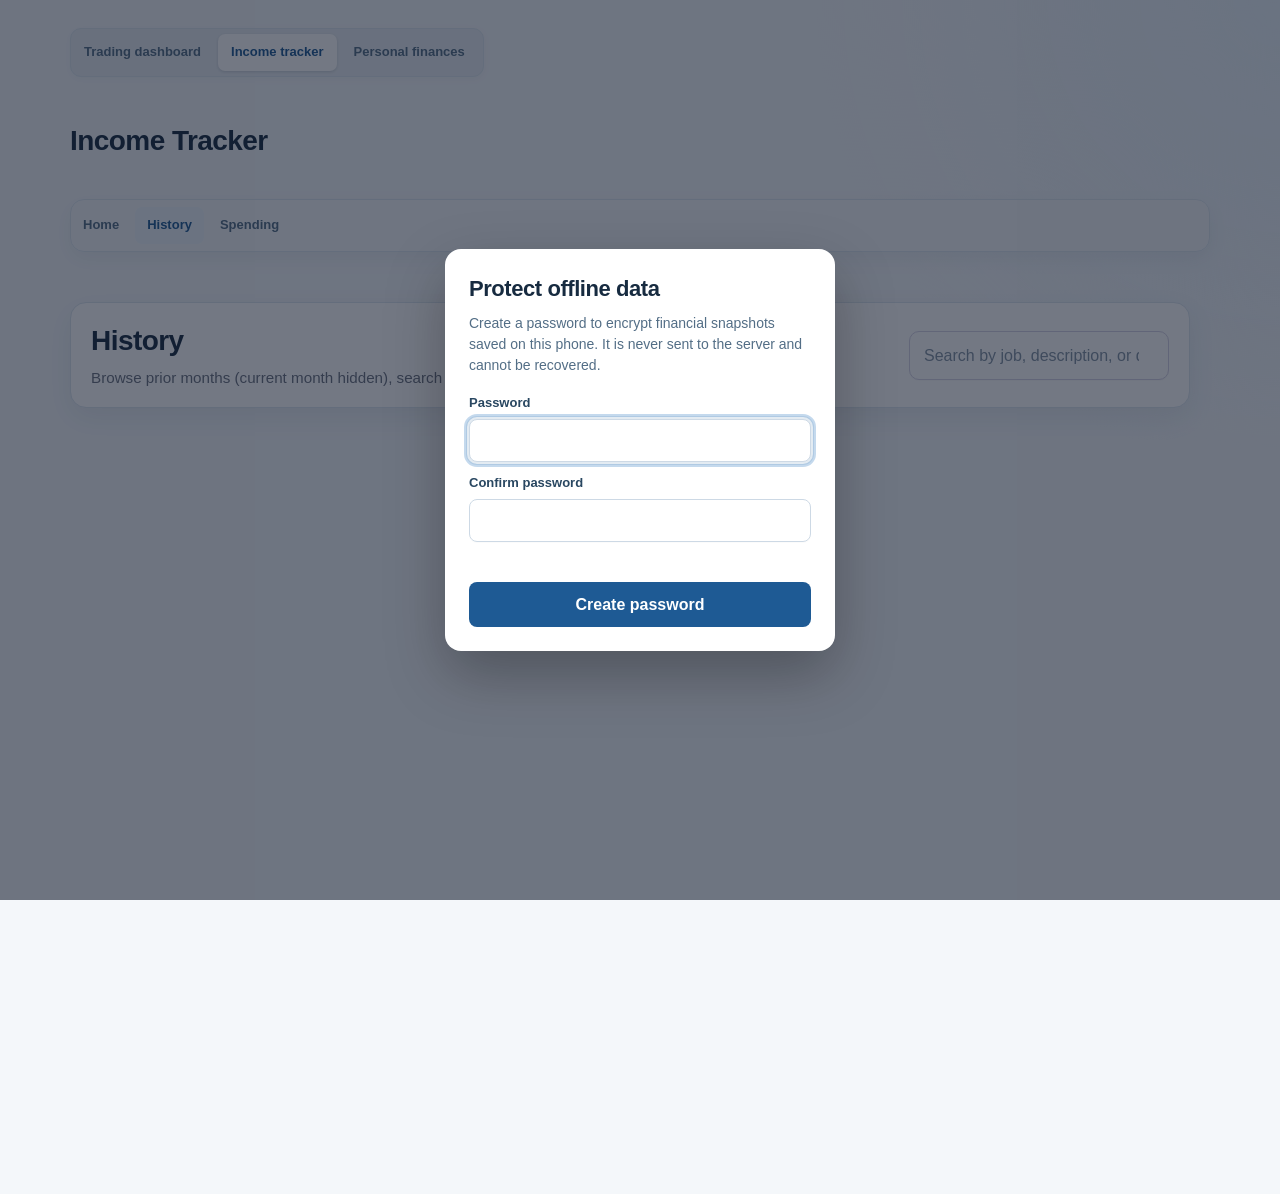
<file: web/income-history.html>
<!doctype html>
<script>if('scrollRestoration'in history)history.scrollRestoration='manual';</script>
<link rel="stylesheet" href="theme.css">
<html lang="en"><head><meta charset="utf-8"><meta name="viewport" content="width=device-width,initial-scale=1"><title>History · Income Tracker</title><style>
:root{font-family:Inter,-apple-system,BlinkMacSystemFont,"Segoe UI",sans-serif;color:#111827;background:linear-gradient(180deg,#f5f4ef,#f7f7fb)}*{box-sizing:border-box}body{margin:0}.shell{max-width:1120px;margin:auto;padding:20px}.workspace-tabs{display:flex;gap:4px;margin-bottom:18px;padding:5px;background:#e8edf2;border-radius:11px;width:max-content;max-width:100%;overflow:auto}.workspace-tabs a{white-space:nowrap;text-decoration:none;color:#536e86;font-size:13px;font-weight:700;padding:9px 13px;border-radius:7px}.workspace-tabs a:hover,.workspace-tabs a:focus{color:#1e5a94;outline:none}.workspace-tabs a[aria-current=page]{background:#fff;color:#1e5a94;box-shadow:0 1px 3px rgba(23,43,64,.16)}.navbar{height:80px;background:#fff;display:flex;justify-content:center;align-items:center}.navbar__container{display:flex;justify-content:space-between;align-items:center;width:100%;max-width:1100px;height:100%;padding:0 18px}.navbar__logo{color:#0e1c67;font-size:2rem;font-weight:700;text-decoration:none}.navbar__menu{display:flex;list-style:none;margin:0;padding:0}.navbar__links{display:flex;align-items:center;height:80px;padding:0 1rem;color:#000;text-decoration:none}.navbar__links:hover,.navbar__links:focus,.navbar__links[aria-current=page]{color:#0e1c67;outline:none}.navbar__links[aria-current=page]{font-weight:700}.main{min-height:100vh;padding:28px 20px 40px}.history-shell{max-width:1100px;margin:auto;display:flex;flex-direction:column;gap:16px}.history-controls{background:#fff;border:1px solid #e5e7eb;border-radius:16px;padding:18px 20px;display:flex;justify-content:space-between;align-items:center;gap:12px;flex-wrap:wrap}.history-controls h1{font-size:1.75rem;margin:0 0 4px}.subtext{margin:0;color:#6b7280;font-size:.95rem}.history-filters input{padding:12px 14px;min-width:260px;border:1px solid #d6d3e5;border-radius:10px;font:inherit}.history-list{display:flex;flex-direction:column;gap:12px}.month-panel{border:1px solid #e7e5f4;border-radius:16px;background:#fff;padding:0 16px 12px;box-shadow:0 14px 32px rgba(17,24,39,.08)}.month-panel summary{list-style:none;cursor:pointer}.month-header{display:flex;justify-content:space-between;align-items:center;padding:12px 0}.month-header h2{font-size:1.15rem;margin:0}.chevron{transition:transform .2s}.month-panel[open] .chevron{transform:rotate(180deg)}.pill-row{display:flex;flex-wrap:wrap;gap:8px;margin-top:6px}.pill{padding:6px 10px;border-radius:999px;font-size:.9rem;font-weight:700}.income-pill{background:#ecfdf3;color:#15803d}.spent-pill{background:#fef2f2;color:#b91c1c}.net-pill{background:#eef2ff;color:#4338ca}.month-layout{display:grid;grid-template-columns:minmax(0,1fr) 360px;gap:16px;align-items:start}.month-entries__grid{display:grid;grid-template-columns:repeat(auto-fit,minmax(230px,1fr));gap:10px}.history-entry{border:1px solid #e7e5f4;border-radius:12px;padding:12px;background:#fbfbfe;box-shadow:0 10px 24px rgba(15,23,42,.06)}.history-entry__top{display:flex;justify-content:space-between;gap:8px;align-items:center;margin-bottom:6px}.badge{display:inline-flex;padding:6px 10px;border-radius:999px;font-size:.85rem;font-weight:600;background:#ecfdf3;color:#15803d}.badge.spent{background:#fef2f2;color:#b91c1c}.history-amount{font-weight:700}.pos{color:#15803d}.neg{color:#b91c1c}.history-entry p{margin:4px 0 0;color:#374151;font-size:.9rem}.history-date{color:#6b7280!important}.month-budget{position:sticky;top:12px}.history-budget{background:#fff;border:1px solid #e7e5f4;border-radius:14px;padding:16px 18px;box-shadow:0 12px 30px rgba(15,23,42,.08)}.history-budget h3,.history-budget h4{margin:0 0 10px;font-size:1.1rem}.history-budget h4{margin-top:16px;font-size:1rem}.budget-table{display:grid;grid-template-columns:1.4fr 1.2fr .6fr 1fr;gap:8px;margin-top:10px}.summary-table{grid-template-columns:1.4fr 1.2fr 1fr}.budget-row{display:contents}.budget-row span{padding:6px 0;font-size:.9rem}.budget-header span{font-weight:700;border-bottom:1px solid #e5e5e5}.entry-amount{font-weight:700}.empty{padding:26px;text-align:center;color:#6b7280;background:#fff;border:1px solid #e7e5f4;border-radius:16px}@media(max-width:980px){.month-layout{grid-template-columns:1fr}.month-budget{position:static}}@media(max-width:600px){.shell,.main{padding-left:12px;padding-right:12px}.navbar__container{padding:0 12px}.navbar__logo{font-size:1.35rem}.navbar__links{padding:0 .5rem;font-size:.9rem}.history-controls{align-items:flex-start;flex-direction:column}.history-filters,.history-filters input{width:100%;min-width:0}.budget-table{font-size:.82rem;grid-template-columns:1.2fr 1.1fr .45fr .8fr}.summary-table{grid-template-columns:1.1fr 1.2fr .8fr}}
</style><style>.history-shell{max-width:1260px}.navbar{position:sticky;top:0;z-index:10;display:block;width:calc(100% - 40px);height:auto;max-width:1260px;margin:18px auto 22px;padding:7px;background:rgba(245,247,250,.94);border:1px solid var(--line);border-radius:14px;box-shadow:0 7px 20px rgba(22,47,71,.06);backdrop-filter:blur(10px)}.navbar__container{display:flex;align-items:center;gap:4px;width:100%;max-width:none;min-height:0;padding:0;overflow-x:auto}.navbar__logo{display:none}.navbar__menu{display:flex;align-items:center;gap:4px;margin:0 0 0 auto;padding:0;list-style:none}.navbar__links{display:flex;align-items:center;flex:none;height:auto;padding:9px 12px;color:#536e86;font-size:13px;font-weight:650;text-decoration:none;white-space:nowrap;border-radius:7px}.navbar__links:hover,.navbar__links:focus{color:#1e5a94;background:var(--blue-soft);outline:none}.navbar__links[aria-current=page]{position:static;color:#536e86;font-weight:650}.navbar__links[aria-current=page]::after{content:none}.top{display:flex;align-items:center;width:calc(100% - 40px);max-width:1260px;margin:24px auto 0}.top h1{margin:0;font-size:28px}@media(max-width:600px){.navbar,.top{width:calc(100% - 24px)}}</style></head><body>
<main class="shell"><nav class="workspace-tabs" aria-label="Dashboard"><a href="index.html">Trading dashboard</a><a href="income-tracker.html" aria-current="page">Income tracker</a><a href="personal-finances.html">Personal finances</a></nav>
<header id="overview" class="top"><div><h1>Income Tracker</h1></div></header><nav id="top" class="app-nav" aria-label="Income tracker navigation"><a href="income-tracker.html#top">Home</a><a href="income-history.html#top" aria-current="page">History</a><a href="income-spending.html#top">Spending</a></nav>
<div class="main"><div class="history-shell"><section class="history-controls"><div><h1>History</h1><p class="subtext">Browse prior months (current month hidden), search by job or note.</p></div><div class="history-filters"><input id="historySearch" type="search" placeholder="Search by job, description, or date" aria-label="Search history"></div></section><section id="historyList" class="history-list" aria-live="polite"></section></div></div></main>
<script type="module">
import {getVault} from './offline-vault.js';
const vault=await getVault();
const $=id=>document.getElementById(id);let entries=[],subscriptions=[];const esc=value=>String(value).replace(/[&<>"']/g,char=>({'&':'&amp;','<':'&lt;','>':'&gt;','"':'&quot;',"'":'&#39;'}[char])),money=value=>(Number(value)<0?'-':'')+Math.abs(Number(value)).toLocaleString('en-US',{style:'currency',currency:'USD'}),monthKey=date=>date.slice(0,7),currentMonth=()=>new Date().toISOString().slice(0,7),monthLabel=key=>new Date(key+'-01T12:00:00').toLocaleDateString('en-US',{month:'long',year:'numeric'}),round=value=>Math.round(Number(value)*100)/100;
function alloc(total,gas){if(total<=0)return{gasBonus:0,mom:0,checkings:0,hysa:0,roth:0,p:{gasBonus:0,mom:0,checkings:0,hysa:0,roth:0}};const gasBonus=Math.min(gas||91.84,total),gasPct=gasBonus/total;let pool=Math.max(total-gasBonus,0),mom=Math.min(total>=200?Math.max(pool*.11,100):pool*.11,pool),remaining=Math.max(pool-mom,0),checkings=remaining*(1.4/4.4),hysa=remaining*(2/4.4),roth=remaining*(1/4.4),max=total*.2;if(checkings>max){const excess=checkings-max;checkings=max;hysa+=excess*.6;roth+=excess*.4;}if(hysa<=roth&&hysa+roth>0){const shift=Math.min((roth-hysa)/2+.01,roth);roth-=shift;hysa+=shift;}roth+=total-(gasBonus+mom+checkings+hysa+roth);return{gasBonus,mom,checkings,hysa,roth,p:{gasBonus:gasPct,mom:mom/total,checkings:checkings/total,hysa:hysa/total,roth:roth/total}};}
function budget(records,incomeTotal,key){const gasBonus=records.filter(entry=>entry.category==='GasBonus').reduce((sum,entry)=>sum+Number(entry.amount),0),gasSpent=records.filter(entry=>entry.category==='Spent'&&entry.description.toLowerCase().includes('gas')).reduce((sum,entry)=>sum+Number(entry.amount),0),gasAvailable=gasBonus||91.84,gasDelta=gasAvailable-gasSpent,a=alloc(incomeTotal,gasBonus),monthEnd=new Date(key.slice(0,4),Number(key.slice(5))-0,0),monthly=subscriptions.filter(sub=>sub.cadence==='Monthly'&&new Date(sub.due_date+'T12:00:00')<=monthEnd).reduce((sum,sub)=>sum+Number(sub.amount),0),yearly=subscriptions.filter(sub=>sub.cadence==='Yearly').reduce((sum,sub)=>sum+Number(sub.amount),0),row=(account,category,percent,amount)=>'<div class="budget-row"><span>'+account+'</span><span>'+category+'</span><span>'+(percent===null?'-':Math.round(percent*100)+'%')+'</span><span class="entry-amount">'+money(amount)+'</span></div>',gasOverspend=gasDelta<0,gasToMom=gasDelta>0?round(gasDelta*2/3):0,netChecking=round(a.checkings+(gasDelta>0?round(gasDelta-gasToMom):0)),summaryMom=round(a.mom+gasToMom),grossHysa=round(netChecking+a.hysa),summaryIncome=round(incomeTotal-(a.gasBonus-gasDelta)),summary=(account,category,amount)=>'<div class="budget-row"><span>'+account+'</span><span>'+category+'</span><span class="entry-amount">'+money(amount)+'</span></div>';return '<aside class="history-budget"><h3>Monthly Budget</h3><div class="budget-table"><div class="budget-row budget-header"><span>Account</span><span>Category</span><span>%</span><span>Amount</span></div>'+row('Net Income','-',null,incomeTotal)+row('Gas Bonus','Gas',a.p.gasBonus,a.gasBonus)+row('Gas Remaining',gasOverspend?'Gas (overspend hits Checkings)':'Gas',null,gasDelta)+row('MOM','Mom',a.p.mom,a.mom)+row('AMEX Checkings','Spending',a.p.checkings,a.checkings)+(monthly?row('Subscriptions (Monthly)','Recurring',null,monthly):'')+row('AMEX HYSA','Savings',a.p.hysa,a.hysa)+row('RothIRA','Retirement',a.p.roth,a.roth)+(yearly?row('Yearly Subscriptions','Recurring',null,yearly):'')+'</div><h4>Summary</h4><div class="budget-table summary-table"><div class="budget-row budget-header"><span>Account</span><span>Category</span><span>Amount</span></div>'+summary('Net Income','- gas',summaryIncome)+summary('MOM','Mom',summaryMom)+summary('Net Checking','Spending budget',netChecking)+summary('Gross HYSA','Checking + HYSA',grossHysa)+summary('RothIRA','Retirement',a.roth)+'</div></aside>';}
function render(){const term=$('historySearch').value.trim().toLowerCase(),prior=entries.filter(entry=>monthKey(entry.date)!==currentMonth()&&entry.category!=='GasBonus'&&(!term||(entry.category+' '+entry.description+' '+entry.date).toLowerCase().includes(term))),groups=prior.reduce((all,entry)=>{const key=monthKey(entry.date);(all[key]||=[]).push(entry);return all;},{}),keys=Object.keys(groups).sort((a,b)=>b.localeCompare(a));if(!keys.length){$('historyList').innerHTML='<p class="empty">No past-month entries found.</p>';return;}$('historyList').innerHTML=keys.map(key=>{const records=groups[key].sort((a,b)=>b.date.localeCompare(a.date)),allMonth=entries.filter(entry=>monthKey(entry.date)===key),income=records.filter(entry=>entry.category!=='Spent').reduce((sum,entry)=>sum+Number(entry.amount),0),spent=records.filter(entry=>entry.category==='Spent'&&!entry.description.toLowerCase().includes('gas')).reduce((sum,entry)=>sum+Number(entry.amount),0),net=income-spent,cards=records.map(entry=>'<article class="history-entry"><div class="history-entry__top"><span class="badge '+(entry.category==='Spent'?'spent':'')+'">'+esc(entry.category)+'</span><span class="history-amount '+(entry.category==='Spent'?'neg':'pos')+'">'+(entry.category==='Spent'?'−':'+')+money(entry.amount)+'</span></div><p class="history-date">'+esc(entry.date)+'</p>'+(entry.description?'<p>'+esc(entry.description)+'</p>':'')+'</article>').join(''),side=Number(key.slice(0,4))>=2026?'<div class="month-budget">'+budget(allMonth,income,key)+'</div>':'';return '<details class="month-panel"><summary><div class="month-header"><div><h2>'+monthLabel(key)+'</h2><div class="pill-row"><span class="pill income-pill">Income: '+money(income)+'</span><span class="pill spent-pill">Spent: −'+money(spent)+'</span><span class="pill net-pill">Net: '+money(net)+'</span></div></div><span class="chevron">▼</span></div></summary><div class="month-layout"><div class="month-entries__grid">'+cards+'</div>'+side+'</div></details>';}).join('');}
async function load(){try{const {value:data,offline}=await vault.getJSON('/api/income-tracker');entries=data.entries;subscriptions=data.subscriptions;render();if(offline)$('historyList').insertAdjacentHTML('afterbegin','<p class="empty">Showing encrypted offline snapshot.</p>')}catch(error){$('historyList').innerHTML='<p class="empty">'+esc(error.message)+'</p>';}}$('historySearch').addEventListener('input',render);load();
</script><script>document.querySelectorAll('.navbar__links[href$="#top"]').forEach(link=>link.addEventListener('click',event=>{if(new URL(link.href,location.href).pathname===location.pathname){event.preventDefault();const nav=document.getElementById('top'),position=nav.style.position;nav.style.position='static';const top=window.scrollY+nav.getBoundingClientRect().top;nav.style.position=position;window.scrollTo({top,behavior:'smooth'});}}));</script></body></html>
</file>
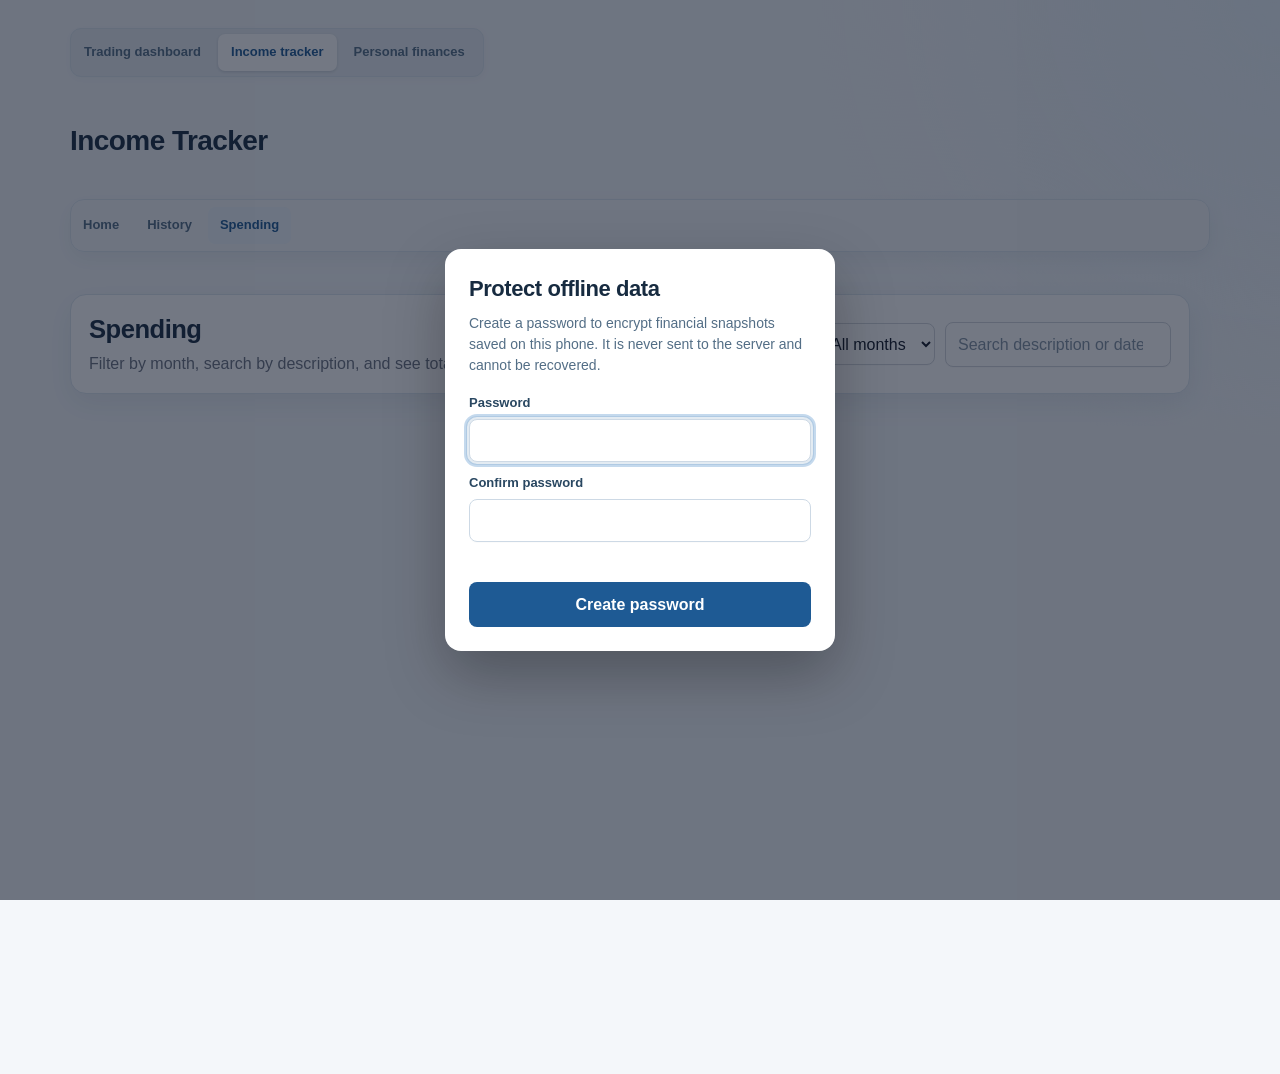
<file: web/income-spending.html>
<!doctype html>
<script>if('scrollRestoration'in history)history.scrollRestoration='manual';</script>
<link rel="stylesheet" href="theme.css">
<html lang="en"><head><meta charset="utf-8"><meta name="viewport" content="width=device-width,initial-scale=1"><title>Spending · Income Tracker</title><style>
:root{font-family:Inter,-apple-system,BlinkMacSystemFont,"Segoe UI",sans-serif;color:#111827;background:#f6f6f6}*{box-sizing:border-box}body{margin:0}.shell{max-width:1120px;margin:auto;padding:20px}.workspace-tabs{display:flex;gap:4px;margin-bottom:18px;padding:5px;background:#e8edf2;border-radius:11px;width:max-content;max-width:100%;overflow:auto}.workspace-tabs a{white-space:nowrap;text-decoration:none;color:#536e86;font-size:13px;font-weight:700;padding:9px 13px;border-radius:7px}.workspace-tabs a:hover,.workspace-tabs a:focus{color:#1e5a94;outline:none}.workspace-tabs a[aria-current=page]{background:#fff;color:#1e5a94;box-shadow:0 1px 3px rgba(23,43,64,.16)}.navbar{height:80px;background:#fff;display:flex;justify-content:center;align-items:center}.navbar__container{display:flex;justify-content:space-between;align-items:center;height:100%;width:100%;max-width:1100px;padding:0 18px}.navbar__logo{color:#0e1c67;font-size:2rem;font-weight:700;text-decoration:none}.navbar__menu{display:flex;list-style:none;margin:0;padding:0}.navbar__links{display:flex;align-items:center;height:80px;padding:0 1rem;color:#000;text-decoration:none}.navbar__links:hover,.navbar__links:focus,.navbar__links[aria-current=page]{color:#0e1c67;outline:none}.navbar__links[aria-current=page]{font-weight:700}.main{min-height:calc(100vh - 120px);padding:20px}.spending-shell{max-width:1100px;margin:auto;display:flex;flex-direction:column;gap:16px}.spending-controls{background:#fff;border:1px solid #e5e7eb;border-radius:12px;padding:16px 18px;display:flex;justify-content:space-between;align-items:center;gap:12px}.spending-controls h1{font-size:1.6rem;margin:0 0 4px}.subtext{margin:0;color:#6b7280}.spending-filters{display:flex;gap:10px;align-items:center;flex-wrap:wrap}.spending-filters select,.spending-filters input{padding:10px 12px;border:1px solid #d1d5db;border-radius:8px;background:#fff;color:#111827;font:inherit}.spending-list{display:flex;flex-direction:column;gap:12px}.spend-panel{border:1px solid #e5e7eb;border-radius:12px;background:#fff;padding:14px}.spend-header{display:flex;justify-content:space-between;align-items:center;margin-bottom:10px}.spend-header h2{font-size:1.17rem;margin:0 0 4px}.spend-grid{display:grid;grid-template-columns:repeat(auto-fit,minmax(220px,1fr));gap:10px}.spend-card{background:#f9fafb;border:1px solid #e5e7eb;border-radius:10px;padding:10px}.spend-desc{font-weight:600;margin:0 0 4px}.spend-amount{color:#b91c1c;font-weight:700;margin:0 0 4px}.spend-date{color:#6b7280;font-size:.95rem;margin:0}.helper-text{margin:0;padding:22px;color:#6b7280;text-align:center;background:#fff;border:1px solid #e5e7eb;border-radius:12px}@media(max-width:800px){.spending-controls{flex-direction:column;align-items:flex-start}.spending-filters{width:100%}.spending-filters select,.spending-filters input{flex:1;min-width:140px}}@media(max-width:560px){.shell,.main{padding:12px}.navbar__container{padding:0 12px}.navbar__logo{font-size:1.35rem}.navbar__links{padding:0 .55rem;font-size:.9rem}}
</style><style>.spending-shell{max-width:1260px}.navbar{position:sticky;top:0;z-index:10;display:block;width:calc(100% - 40px);height:auto;max-width:1260px;margin:18px auto 22px;padding:7px;background:rgba(245,247,250,.94);border:1px solid var(--line);border-radius:14px;box-shadow:0 7px 20px rgba(22,47,71,.06);backdrop-filter:blur(10px)}.navbar__container{display:flex;align-items:center;gap:4px;width:100%;max-width:none;min-height:0;padding:0;overflow-x:auto}.navbar__logo{display:none}.navbar__menu{display:flex;align-items:center;gap:4px;margin:0 0 0 auto;padding:0;list-style:none}.navbar__links{display:flex;align-items:center;flex:none;height:auto;padding:9px 12px;color:#536e86;font-size:13px;font-weight:650;text-decoration:none;white-space:nowrap;border-radius:7px}.navbar__links:hover,.navbar__links:focus{color:#1e5a94;background:var(--blue-soft);outline:none}.navbar__links[aria-current=page]{position:static;color:#536e86;font-weight:650}.navbar__links[aria-current=page]::after{content:none}.top{display:flex;align-items:center;width:calc(100% - 40px);max-width:1260px;margin:24px auto 0}.top h1{margin:0;font-size:28px}@media(max-width:600px){.navbar,.top{width:calc(100% - 24px)}}</style></head><body>
<main class="shell"><nav class="workspace-tabs" aria-label="Dashboard"><a href="index.html">Trading dashboard</a><a href="income-tracker.html" aria-current="page">Income tracker</a><a href="personal-finances.html">Personal finances</a></nav>
<header id="overview" class="top"><div><h1>Income Tracker</h1></div></header><nav id="top" class="app-nav" aria-label="Income tracker navigation"><a href="income-tracker.html#top">Home</a><a href="income-history.html#top">History</a><a href="income-spending.html#top" aria-current="page">Spending</a></nav>
<div class="main"><div class="spending-shell"><section class="spending-controls"><div><h1>Spending</h1><p class="subtext">Filter by month, search by description, and see totals at a glance.</p></div><div class="spending-filters"><select id="monthFilter" aria-label="Filter spending by month"><option value="all">All months</option></select><input id="spendSearch" type="search" placeholder="Search description or date" aria-label="Search spending"></div></section><section id="spendingList" class="spending-list" aria-live="polite"></section></div></div></main>
<script type="module">
import {getVault} from './offline-vault.js';
const vault=await getVault();
const $=id=>document.getElementById(id);let spending=[];const esc=value=>String(value).replace(/[&<>"']/g,char=>({'&':'&amp;','<':'&lt;','>':'&gt;','"':'&quot;',"'":'&#39;'}[char])),money=value=>Number(value).toLocaleString('en-US',{style:'currency',currency:'USD'}),monthLabel=key=>new Date(key+'-01T12:00:00').toLocaleDateString('en-US',{month:'long',year:'numeric'}),titleCase=text=>String(text||'Spending').split(' ').filter(Boolean).map(word=>word[0].toUpperCase()+word.slice(1)).join(' ');
function render(){const term=$('spendSearch').value.trim().toLowerCase(),groups=spending.filter(entry=>($('monthFilter').value==='all'||entry.month=== $('monthFilter').value)&&(!term||(entry.description+' '+entry.date).toLowerCase().includes(term))).reduce((all,entry)=>{(all[entry.month]||=[]).push(entry);return all;},{}),months=Object.keys(groups).sort((a,b)=>b.localeCompare(a));$('spendingList').innerHTML=months.length?months.map(month=>{const records=groups[month].sort((a,b)=>b.date.localeCompare(a.date)),sum=tag=>records.filter(entry=>entry.tag===tag).reduce((total,entry)=>total+Number(entry.amount),0),total=records.filter(entry=>!['Mom','Day Trading','Gas'].includes(entry.tag)).reduce((sum,entry)=>sum+Number(entry.amount),0),gas=sum('Gas'),mom=sum('Mom'),summary=(label,amount,kind)=>'<span class="spend-total spend-total--'+kind+'"><b>'+label+'</b><strong>'+money(amount)+'</strong></span>';return '<article class="spend-panel"><header class="spend-header"><div><h2>'+monthLabel(month)+'</h2><div class="spend-totals">'+summary('Total spent',total,'spent')+summary('Total gas',gas,'gas')+summary('Total mom',mom,'mom')+'</div></div></header><div class="spend-grid">'+records.map(entry=>'<div class="spend-card"><p class="spend-desc">'+esc(titleCase(entry.description))+(entry.tag?'<span class="entry-tag entry-tag--'+esc(entry.tag.toLowerCase().replace(/\s+/g,'-'))+'">'+esc(entry.tag)+'</span>':'')+'</p><p class="spend-amount">−'+money(entry.amount)+'</p><p class="spend-date">'+esc(entry.date)+'</p></div>').join('')+'</div></article>';}).join(''):'<p class="helper-text">No spending matches your filters.</p>';}
async function load(){try{const {value:data,offline}=await vault.getJSON('/api/income-tracker');spending=data.entries.filter(entry=>entry.category==='Spent').map(entry=>Object.assign({},entry,{month:entry.date.slice(0,7)}));[...new Set(spending.map(entry=>entry.month))].sort((a,b)=>b.localeCompare(a)).forEach(month=>$('monthFilter').insertAdjacentHTML('beforeend','<option value="'+month+'">'+monthLabel(month)+'</option>'));render();if(offline)$('spendingList').insertAdjacentHTML('afterbegin','<p class="helper-text">Showing encrypted offline snapshot.</p>')}catch(error){$('spendingList').innerHTML='<p class="helper-text">'+esc(error.message)+'</p>';}}$('monthFilter').addEventListener('change',render);$('spendSearch').addEventListener('input',render);load();
</script><script>document.querySelectorAll('.navbar__links[href$="#top"]').forEach(link=>link.addEventListener('click',event=>{if(new URL(link.href,location.href).pathname===location.pathname){event.preventDefault();const nav=document.getElementById('top'),position=nav.style.position;nav.style.position='static';const top=window.scrollY+nav.getBoundingClientRect().top;nav.style.position=position;window.scrollTo({top,behavior:'smooth'});}}));</script></body></html>
</file>
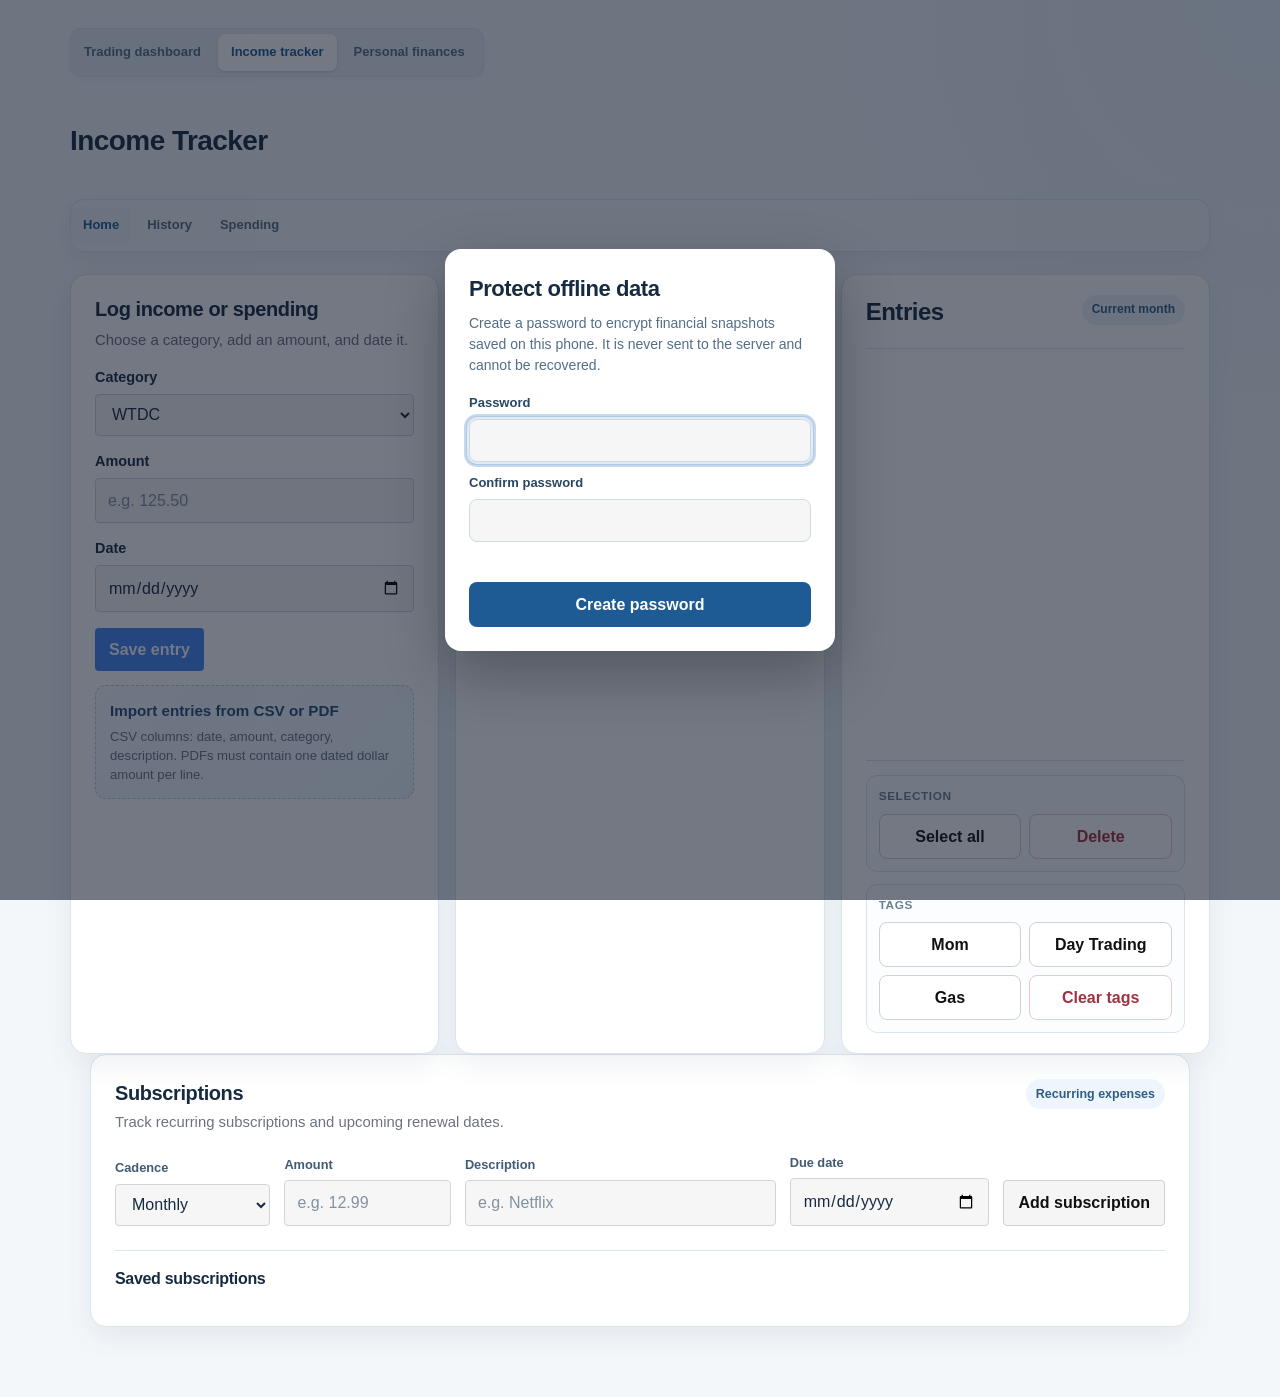
<file: web/income-tracker.html>
<!doctype html>
<script>if('scrollRestoration'in history)history.scrollRestoration='manual';</script>
<link rel="stylesheet" href="theme.css">
<html lang="en"><head><meta charset="utf-8"><meta name="viewport" content="width=device-width,initial-scale=1"><title>Income Tracker · Local Finance Dashboard</title>
<style>
:root{font-family:Inter,-apple-system,BlinkMacSystemFont,"Segoe UI",sans-serif;color:#172b40;background:#f6f6f6}*{box-sizing:border-box}body{margin:0}.shell{max-width:1120px;margin:auto;padding:20px}.workspace-tabs{display:flex;gap:4px;margin-bottom:18px;padding:5px;background:#e8edf2;border-radius:11px;width:max-content;max-width:100%;overflow:auto}.workspace-tabs a{white-space:nowrap;text-decoration:none;color:#536e86;font-size:13px;font-weight:700;padding:9px 13px;border-radius:7px}.workspace-tabs a:hover,.workspace-tabs a:focus{color:#1e5a94;outline:none}.workspace-tabs a[aria-current=page]{background:#fff;color:#1e5a94;box-shadow:0 1px 3px rgba(23,43,64,.16)}.navbar{height:80px;background:#fff;display:flex;justify-content:center;align-items:center}.navbar__container{display:flex;justify-content:space-between;align-items:center;height:100%;width:100%;max-width:1100px;padding:0 18px}.navbar__logo{color:#0e1c67;font-size:2rem;font-weight:700;text-decoration:none}.navbar__menu{display:flex;align-items:center;list-style:none;margin:0;padding:0}.navbar__links{display:flex;align-items:center;height:80px;padding:0 1rem;color:#000;text-decoration:none}.navbar__links:hover,.navbar__links:focus,.navbar__links[aria-current=page]{color:#0e1c67;outline:none}.navbar__links[aria-current=page]{font-weight:700}.max-content{max-width:1300px;margin:0 auto;padding:24px 20px 50px}.container{display:flex;min-height:calc(100vh - 120px);gap:16px}.output-section,.subscriptions-card{padding:20px 24px;background:#fff;border:1px solid #e5e7eb;border-radius:10px}.container>.output-section{flex:1;min-width:300px;max-height:calc(100vh - 120px);overflow:auto}.section-title h2,.output-section>h2{margin:0 0 6px;font-size:1.25rem}.subtext{margin:0;color:#6b7280;font-size:.93rem;line-height:1.45}label{display:block;margin:15px 0 6px;font-size:.9rem;font-weight:650}input,select,button{font:inherit}input,select{width:100%;padding:10px 12px;color:#172b40;background:#f6f6f6;border:1px solid #d1d5db;border-radius:4px}button{cursor:pointer;padding:10px 14px;color:#fff;background:#4285f4;border:0;border-radius:4px;font-weight:700}button:hover{background:#357ae8}.button-row{display:flex;gap:10px;margin-top:16px}.ghost-btn{color:#111;background:#f5f5f5;border:1px solid #d1d1d1}.ghost-btn:hover{background:#e7e7e7}.status{min-height:20px;margin:12px 0 0;color:#64788d;font-size:.86rem}.status.error{color:#b91c1c}.budget-table{display:grid;grid-template-columns:1.4fr 1.2fr .6fr 1fr;gap:8px;margin-top:10px}.summary-table{grid-template-columns:1.4fr 1.2fr 1fr}.budget-row{display:contents;font-size:.95rem}.budget-row span{padding:6px 0}.budget-row span:last-child{font-variant-numeric:tabular-nums}.budget-header span{font-weight:700;border-bottom:1px solid #e5e5e5}.summary-title{margin:20px 0 8px}.entry-list{display:grid;gap:8px;margin-top:12px;max-height:380px;overflow:auto}.entry-row{display:flex;gap:10px;align-items:flex-start;padding:10px;border:1px solid #e0e0e0;border-radius:8px;background:#fff}.entry-row input{width:auto;margin-top:3px}.entry-content{min-width:0;flex:1}.entry-header{display:flex;justify-content:space-between;gap:8px}.entry-content p{margin:4px 0 0;color:#6b7280;font-size:.84rem}.entry-amount{font-weight:750;font-variant-numeric:tabular-nums}.pos{color:#15803d}.neg{color:#b91c1c}.entries-actions{margin-top:12px}.subscriptions-container{max-width:1300px;margin:0 auto;padding:20px 24px 32px;background:#f6f6f6}.subscriptions-card{max-width:1100px;border:0;border-radius:0;padding:0;background:transparent}.subscription-list{display:grid;gap:8px;margin-top:16px}.subscription-row{display:flex;justify-content:space-between;gap:12px;padding:10px;background:#fff;border:1px solid #e5e7eb;border-radius:8px;font-size:.9rem}.subscription-row p{margin:3px 0 0;color:#6b7280;font-size:.82rem}.delete-subscription{padding:5px 8px;font-size:.78rem;color:#b91c1c;background:#fff;border:1px solid #efc5ca}@media(max-width:960px){.container{flex-wrap:wrap}.container>.output-section{max-height:none}}@media(max-width:600px){.shell,.max-content,.subscriptions-container{padding-left:12px;padding-right:12px}.navbar__container{padding:0 12px}.navbar__logo{font-size:1.35rem}.navbar__links{padding:0 .5rem;font-size:.9rem}.container{display:block}.container>.output-section{margin-bottom:14px;min-width:0}.budget-table{font-size:.84rem;grid-template-columns:1.25fr 1.15fr .45fr .85fr}.summary-table{grid-template-columns:1.1fr 1.2fr .85fr}}
</style><style>.top{display:flex;align-items:center;justify-content:space-between;gap:12px;flex-wrap:wrap}.top h1{margin:0;font-size:28px}.navbar{position:sticky;top:0;z-index:10;display:block;width:100%;height:auto;max-width:1300px;margin:18px auto 22px;padding:7px;background:rgba(245,247,250,.94);border:1px solid var(--line);border-radius:14px;box-shadow:0 7px 20px rgba(22,47,71,.06);backdrop-filter:blur(10px)}.navbar__container{display:flex;align-items:center;gap:4px;width:100%;max-width:none;min-height:0;padding:0;overflow-x:auto}.navbar__links{display:flex;align-items:center;flex:none;height:auto;padding:9px 12px;color:#536e86;font-size:13px;font-weight:650;text-decoration:none;white-space:nowrap;border-radius:7px}.navbar__menu{display:flex;align-items:center;gap:4px;margin:0;padding:0;list-style:none}.navbar__links:hover,.navbar__links:focus{color:#1e5a94;background:var(--blue-soft);outline:none}.navbar__links[aria-current=page]{position:static;color:#536e86;font-weight:650}.navbar__links[aria-current=page]::after{content:none}.entry-import{margin:14px 0;padding:14px;border:1px dashed var(--line-strong);border-radius:11px;background:#fbfdff}.entry-import label{margin:0;cursor:pointer}.entry-import input{display:none}.entry-import p{margin:5px 0 0;font-size:.82rem}</style><style>.subscriptions-container{max-width:1300px;margin:0 auto;padding:0 20px 50px;background:transparent}.subscriptions-card{max-width:none;padding:24px;background:var(--surface);border:1px solid var(--line);border-radius:16px;box-shadow:var(--shadow)}.subscriptions-heading{display:flex;align-items:flex-start;justify-content:space-between;gap:16px;margin-bottom:20px}.subscriptions-heading h2{margin:0 0 4px;font-size:1.25rem}.subscriptions-heading__note{flex:none;margin:0;padding:6px 10px;border-radius:999px;color:#315d83;background:var(--blue-soft);font-size:.78rem;font-weight:700}.subscription-form{display:grid;grid-template-columns:minmax(130px,.7fr) minmax(140px,.75fr) minmax(190px,1.4fr) minmax(160px,.9fr) auto;align-items:end;gap:12px 14px}.subscription-field label{margin:0 0 6px;color:#415b72;font-size:.8rem;font-weight:750}.subscription-field input,.subscription-field select{min-height:42px}.subscription-actions .button-row{margin:0}.subscription-actions button{min-height:42px;white-space:nowrap}.subscriptions-divider{height:1px;margin:24px 0 16px;background:var(--line)}.subscription-list-heading{display:flex;align-items:center;justify-content:space-between;gap:12px}.subscription-list-heading h3{margin:0;font-size:1rem}.subscription-list{gap:10px;margin-top:12px}.subscription-row{align-items:center;padding:14px 16px;border-color:var(--line);box-shadow:0 1px 2px rgba(22,47,71,.03)}.subscription-row__details{min-width:0}.subscription-row__details strong{display:block;color:var(--ink)}.subscription-row__actions{display:flex;align-items:center;gap:14px}.subscription-amount{color:#244d72;font-size:1rem;font-variant-numeric:tabular-nums}.delete-subscription{border-radius:8px}.subscription-list>.subtext{margin:4px 0;padding:18px;text-align:center;border:1px dashed var(--line-strong);border-radius:11px;background:#fbfdff}@media(max-width:900px){.subscription-form{grid-template-columns:repeat(2,minmax(0,1fr))}.subscription-actions{grid-column:span 2}.subscription-actions button{width:100%}}@media(max-width:600px){.subscriptions-container{padding:0 12px 36px}.subscriptions-card{padding:18px}.subscriptions-heading{align-items:flex-start;flex-direction:column;gap:8px}.subscription-form{grid-template-columns:1fr}.subscription-actions{grid-column:auto}.subscription-row{align-items:flex-start;flex-direction:column}.subscription-row__actions{width:100%;justify-content:space-between}.subscription-row__actions .delete-subscription{margin-left:auto}}</style></head><body>
<main class="shell"><nav class="workspace-tabs" aria-label="Dashboard"><a href="index.html">Trading dashboard</a><a href="income-tracker.html" aria-current="page">Income tracker</a><a href="personal-finances.html">Personal finances</a></nav><header id="overview" class="top"><div><h1>Income Tracker</h1></div></header><nav id="top" class="app-nav" aria-label="Income tracker navigation"><a href="income-tracker.html#top" aria-current="page">Home</a><a href="income-history.html#top">History</a><a href="income-spending.html#top">Spending</a></nav><div class="container">
<section class="output-section"><div class="section-title"><h2>Log income or spending</h2><p class="subtext">Choose a category, add an amount, and date it.</p></div><label for="category">Category</label><select id="category"><optgroup label="Income"><option>WTDC</option><option>Gift</option><option>Trading Payout</option><option>Other</option></optgroup><optgroup label="Spending"><option>Spent</option></optgroup></select><div id="descriptionGroup" hidden><label for="description">Describe your spending</label><input id="description" type="text" maxlength="200" placeholder="What did you buy?"></div><label for="amount">Amount</label><input id="amount" type="number" step="0.01" min="0" inputmode="decimal" placeholder="e.g. 125.50"><label for="date">Date</label><input id="date" type="date"><div class="button-row"><button id="saveEntry" type="button">Save entry</button></div><div class="entry-import"><label for="entryFiles"><strong>Import entries from CSV or PDF</strong><input id="entryFiles" type="file" accept="text/csv,.csv,application/pdf,.pdf" multiple></label><p class="subtext">CSV columns: date, amount, category, description. PDFs must contain one dated dollar amount per line.</p></div><p id="status" class="status" aria-live="polite"></p></section>
<section class="output-section"><h2>Monthly Budget</h2><div id="budgetOutput"></div></section>
<section id="entries" class="output-section"><div class="entries-heading"><div><h2>Entries</h2></div><span class="entries-heading__note">Current month</span></div><div id="entriesOutput" class="entry-list"></div><div class="entries-actions"><div class="entry-action-group"><span class="entry-action-label">Selection</span><button id="selectAllEntries" class="ghost-btn" type="button">Select all</button><button id="deleteSelected" class="ghost-btn entry-delete" type="button">Delete</button></div><div class="entry-action-group"><span class="entry-action-label">Tags</span><button id="markMom" class="ghost-btn" type="button">Mom</button><button id="markDayTrading" class="ghost-btn" type="button">Day Trading</button><button id="markGas" class="ghost-btn" type="button">Gas</button><button id="removeTag" class="ghost-btn entry-clear-tags" type="button">Clear tags</button></div></div></section>
</div>
<section id="subscriptions" class="subscriptions-container"><div class="subscriptions-card"><div class="subscriptions-heading"><div><h2>Subscriptions</h2><p class="subtext">Track recurring subscriptions and upcoming renewal dates.</p></div><p class="subscriptions-heading__note">Recurring expenses</p></div><div class="subscription-form"><div class="subscription-field"><label for="subscriptionCadence">Cadence</label><select id="subscriptionCadence"><option>Monthly</option><option>Yearly</option></select></div><div class="subscription-field"><label for="subscriptionAmount">Amount</label><input id="subscriptionAmount" type="number" step="0.01" min="0" inputmode="decimal" placeholder="e.g. 12.99"></div><div class="subscription-field"><label for="subscriptionDescription">Description</label><input id="subscriptionDescription" type="text" maxlength="200" placeholder="e.g. Netflix"></div><div class="subscription-field"><label for="subscriptionDueDate">Due date</label><input id="subscriptionDueDate" type="date"></div><div class="subscription-actions"><div class="button-row"><button id="saveSubscription" class="ghost-btn" type="button">Add subscription</button></div></div></div><div class="subscriptions-divider"></div><div class="subscription-list-heading"><h3>Saved subscriptions</h3></div><div id="subscriptionList" class="subscription-list" aria-live="polite"></div></div></section></main>
<script type="module">
import {getVault} from './offline-vault.js';
const vault=await getVault(),tradingWorkspaceChannel='BroadcastChannel'in window?new BroadcastChannel('finance-dashboard'):null;
const $=id=>document.getElementById(id),today=new Date().toISOString().slice(0,10);let entries=[],subscriptions=[];$('date').value=today;$('subscriptionDueDate').value=today;
const esc=value=>String(value).replace(/[&<>"']/g,char=>({'&':'&amp;','<':'&lt;','>':'&gt;','"':'&quot;',"'":'&#39;'}[char])),money=value=>Number(value).toLocaleString('en-US',{style:'currency',currency:'USD'}),id=()=>crypto.randomUUID?crypto.randomUUID():Date.now()+'-'+Math.random().toString(16).slice(2),monthKey=date=>date.slice(0,7),currentMonth=()=>new Date().toISOString().slice(0,7);
async function save(){const response=await fetch('/api/income-tracker',{method:'PUT',headers:{'Content-Type':'application/json'},body:JSON.stringify({entries,subscriptions})});if(!response.ok)throw Error((await response.json()).error||'Unable to save');await vault.storeJSON('/api/income-tracker',{entries,subscriptions,can_edit:true});tradingWorkspaceChannel?.postMessage('income-tracker-updated');}
function status(message,error){$('status').textContent=message;$('status').classList.toggle('error',!!error);}
function allocations(total,gas){if(total<=0)return{gasBonus:0,mom:0,checkings:0,hysa:0,roth:0,percents:{gasBonus:0,mom:0,checkings:0,hysa:0,roth:0}};const gasBonus=Math.min(gas||91.84,total),gasBonusPercent=gasBonus/total;let pool=Math.max(total-gasBonus,0),mom=Math.min(total>=200?Math.max(pool*.11,100):pool*.11,pool),remaining=Math.max(pool-mom,0),checkings=remaining*(1.4/4.4),hysa=remaining*(2/4.4),roth=remaining*(1/4.4),maxCheckings=total*.2;if(checkings>maxCheckings){const excess=checkings-maxCheckings;checkings=maxCheckings;hysa+=excess*.6;roth+=excess*.4;}if(hysa<=roth&&hysa+roth>0){const shift=Math.min((roth-hysa)/2+.01,roth);roth-=shift;hysa+=shift;}const residual=total-(gasBonus+mom+checkings+hysa+roth);roth+=residual;return{gasBonus,mom,checkings,hysa,roth,percents:{gasBonus:gasBonusPercent,mom:mom/total,checkings:checkings/total,hysa:hysa/total,roth:roth/total}};}
function budget(){const month=currentMonth(),records=entries.filter(entry=>monthKey(entry.date)===month),income=records.filter(entry=>entry.category!=='Spent'&&entry.category!=='GasBonus'),bonuses=records.filter(entry=>entry.category==='GasBonus'),total=income.reduce((sum,entry)=>sum+Number(entry.amount),0),gasBonus=bonuses.reduce((sum,entry)=>sum+Number(entry.amount),0),gasSpent=records.filter(entry=>entry.category==='Spent'&&entry.description.toLowerCase().includes('gas')).reduce((sum,entry)=>sum+Number(entry.amount),0),alloc=allocations(total,gasBonus),gasRemaining=Math.max(gasBonus-gasSpent,0),gasOverspend=Math.max(gasSpent-gasBonus,0),monthlySubs=subscriptions.filter(subscription=>subscription.cadence==='Monthly').reduce((sum,subscription)=>sum+Number(subscription.amount),0),yearlySubs=subscriptions.filter(subscription=>subscription.cadence==='Yearly').reduce((sum,subscription)=>sum+Number(subscription.amount),0),row=(account,category,percent,amount)=>'<div class="budget-row"><span>'+account+'</span><span>'+category+'</span><span>'+(percent===null?'-':Math.round(percent*100)+'%')+'</span><span class="entry-amount">'+money(amount)+'</span></div>',netChecking=alloc.checkings-monthlySubs,grossHysa=alloc.gasBonus+monthlySubs+alloc.hysa+netChecking,summary=(account,category,amount)=>'<div class="budget-row"><span>'+account+'</span><span>'+category+'</span><span class="entry-amount">'+money(amount)+'</span></div>';$('budgetOutput').innerHTML='<div class="budget-table"><div class="budget-row budget-header"><span>Account</span><span>Category</span><span>%</span><span>Amount</span></div>'+row('Total Income','-',null,total)+row('Gas Bonus','Gas',alloc.percents.gasBonus,alloc.gasBonus)+row('Gas Remaining',gasOverspend?'Gas (overspend hits Checkings)':'Gas',null,gasOverspend?-gasOverspend:gasRemaining)+row('MOM','Mom',alloc.percents.mom,alloc.mom)+row('AMEX Checkings','Spending',alloc.percents.checkings,alloc.checkings)+row('Subscriptions (Monthly)','Recurring',null,monthlySubs)+row('AMEX HYSA','Savings',alloc.percents.hysa,alloc.hysa)+row('RothIRA','Retirement',alloc.percents.roth,alloc.roth)+(yearlySubs?row('Yearly Subscriptions','Recurring',null,yearlySubs):'')+'</div><h3 class="summary-title">Summary</h3><div class="budget-table summary-table"><div class="budget-row budget-header"><span>Account</span><span>Category</span><span>Amount</span></div>'+summary('Net Income','-',total)+summary('MOM','Mom',alloc.mom)+summary('Net Checking','Spending budget',netChecking)+summary('Gross HYSA','Gas + Subs + HYSA + Net Checking',grossHysa)+summary('RothIRA','Retirement',alloc.roth)+'</div>';}
function entryView(){const ordered=entries.filter(entry=>entry.category!=='GasBonus'&&monthKey(entry.date)===currentMonth()).sort((a,b)=>b.date.localeCompare(a.date));$('entriesOutput').innerHTML=ordered.length?ordered.map(entry=>'<label class="entry-row"><input class="entry-checkbox" type="checkbox" value="'+esc(entry.id)+'"><span class="entry-content"><span class="entry-header"><strong>'+esc(entry.category)+'</strong>'+(entry.tag?'<span class="entry-tag entry-tag--'+esc(entry.tag.toLowerCase().replace(/\s+/g,'-'))+'">'+esc(entry.tag)+'</span>':'')+'<span class="entry-amount '+(entry.category==='Spent'?'neg':'pos')+'">'+(entry.category==='Spent'?'−':'')+money(entry.amount)+'</span></span><p>Date: '+esc(entry.date)+(entry.description?' · '+esc(entry.description):'')+'</p></span></label>').join(''):'<p class="subtext">No entries yet.</p>';}
function subscriptionView(){$('subscriptionList').innerHTML=subscriptions.length?subscriptions.map(subscription=>'<div class="subscription-row"><div class="subscription-row__details"><strong>'+esc(subscription.description)+'</strong><p>'+esc(subscription.cadence)+' · due '+esc(subscription.due_date)+'</p></div><div class="subscription-row__actions"><strong class="subscription-amount">'+money(subscription.amount)+'</strong><button class="delete-subscription" type="button" data-id="'+esc(subscription.id)+'">Delete</button></div></div>').join(''):'<p class="subtext">No subscriptions yet. Add one above to start tracking recurring expenses.</p>';document.querySelectorAll('.delete-subscription').forEach(button=>button.onclick=async()=>{const previous=subscriptions;subscriptions=subscriptions.filter(subscription=>subscription.id!==button.dataset.id);try{await save();render()}catch(error){subscriptions=previous;status(error.message,true)}});}
function render(){budget();entryView();subscriptionView();}
function csvRows(text){const rows=[],row=[];let cell='',quoted=false;for(let i=0;i<text.length;i++){const character=text[i];if(character==='"'){if(quoted&&text[i+1]==='"'){cell+='"';i++;}else quoted=!quoted;}else if(character===','&&!quoted){row.push(cell.trim());cell='';}else if((character==='\n'||character==='\r')&&!quoted){if(character==='\r'&&text[i+1]==='\n')i++;row.push(cell.trim());if(row.some(Boolean))rows.push(row.splice(0));cell='';}else cell+=character;}row.push(cell.trim());if(row.some(Boolean))rows.push(row);return rows;}
function importDate(value){const text=String(value).trim(),match=text.match(/^(\d{1,2})[/-](\d{1,2})[/-](\d{4})$/);return /^\d{4}-\d{2}-\d{2}$/.test(text)?text:match?`${match[3]}-${match[1].padStart(2,'0')}-${match[2].padStart(2,'0')}`:'';}
function importedCategory(value,amount){const text=String(value||'').toLowerCase();return amount<0||/(spent|spend|expense|debit|withdrawal|purchase)/.test(text)?'Spent':(['WTDC','Gift','Trading Payout','Other'].find(category=>category.toLowerCase()===text)||'Other');}
function importedAmount(value){const text=String(value).trim();return Number(text.replace(/[$,]/g,'').replace(/^\((.+)\)$/,'-$1'));}const gasTag=description=>/\b(?:gas|fuel)\b/i.test(description)?'Gas':'';
function isCardPayment(...values){return /\b(card payment|credit card payment|payment received|payments? (?:and|&) credits?|autopay|auto pay|automatic payment|statement payment|ach payment|thank you)\b/i.test(values.join(' '));}
function csvEntries(text,file){const rows=csvRows(text.replace(/^\uFEFF/,''));if(rows.length<2)throw Error(`${file.name}: CSV has no entry rows.`);const headers=rows.shift().map(value=>value.toLowerCase().replace(/[ _-]+/g,'')),value=(row,...keys)=>row[headers.findIndex(header=>keys.includes(header))]||'',number=value=>String(value).trim()?importedAmount(value):NaN;return rows.flatMap((row,index)=>{const debit=number(value(row,'debit')),credit=number(value(row,'credit')),standard=number(value(row,'amount','value','total','netamount')),rawAmount=Number.isFinite(debit)?-Math.abs(debit):Number.isFinite(credit)?Math.abs(credit):standard,date=importDate(value(row,'transactiondate','date','postdate','posteddate')),description=value(row,'description','memo','merchant','details').trim(),categoryValue=value(row,'category'),type=value(row,'type');if(!date||!Number.isFinite(rawAmount))throw Error(`${file.name}: row ${index+2} needs a transaction date and an amount, or debit/credit value.`);if(isCardPayment(description,categoryValue,type,value(row,'memo')))return[];const category=importedCategory(categoryValue||type,rawAmount);return[{id:id(),category,description:category==='Spent'?description:'',amount:Math.abs(rawAmount),date,tag:category==='Spent'?gasTag(description):''}];});}
async function pdfText(file){const lib=await import('https://cdnjs.cloudflare.com/ajax/libs/pdf.js/4.10.38/pdf.min.mjs');lib.GlobalWorkerOptions.workerSrc='https://cdnjs.cloudflare.com/ajax/libs/pdf.js/4.10.38/pdf.worker.min.mjs';const document=await lib.getDocument({data:new Uint8Array(await file.arrayBuffer())}).promise;let text='';for(let page=1;page<=document.numPages;page++){const pageData=await document.getPage(page),items=(await pageData.getTextContent()).items,lines=new Map();for(const item of items){const y=Math.round(item.transform[5]/3)*3,line=lines.get(y)||{y,items:[]};line.items.push(item);lines.set(y,line);}text+=[...lines.values()].sort((a,b)=>b.y-a.y).map(line=>line.items.sort((a,b)=>a.transform[4]-b.transform[4]).map(item=>item.str).join(' ')).join('\n')+'\n';}return text;}
function pdfEntries(text,file){const months={jan:'01',feb:'02',mar:'03',apr:'04',may:'05',jun:'06',jul:'07',aug:'08',sep:'09',oct:'10',nov:'11',dec:'12'},entries=[];for(const line of text.split(/\n+/)){const numericDate=line.match(/\b(\d{1,2}[/-]\d{1,2}[/-]\d{4})\b/),monthDate=line.match(/\b([A-Z][a-z]{2})\.?\s+(\d{1,2})(?:,?\s+(\d{4}))?\b/),amountMatch=line.match(/(?:\(?-?\$[\d,]+(?:\.\d{2})?\)?)/);if(!amountMatch)continue;const date=numericDate?importDate(numericDate[1]):monthDate&&months[monthDate[1].toLowerCase()]?`${monthDate[3]||new Date().getFullYear()}-${months[monthDate[1].toLowerCase()]}-${monthDate[2].padStart(2,'0')}`:'';if(!date)continue;const description=line.replace(numericDate?.[1]||monthDate?.[0]||'','').replace(amountMatch[0],'').replace(/\s+/g,' ').trim();if(!description||/^(date|transactions?|posted transactions)/i.test(description)||isCardPayment(description))continue;entries.push({id:id(),category:'Spent',description,amount:Math.abs(importedAmount(amountMatch[0])),date,tag:gasTag(description)});}if(!entries.length)throw Error(`${file.name}: no supported dated charge rows were found.`);return entries;}
async function importEntries(files){try{let next=[...entries],added=0,skipped=0;const existing=new Set(next.map(entry=>[entry.date,entry.category,entry.description,entry.amount].join('|')));for(const file of files){const imported=file.name.toLowerCase().endsWith('.csv')?csvEntries(await file.text(),file):file.name.toLowerCase().endsWith('.pdf')?pdfEntries(await pdfText(file),file):(()=>{throw Error(`${file.name}: choose a CSV or PDF file.`)})();for(const entry of imported){if(monthKey(entry.date)!==currentMonth()){skipped++;continue;}const key=[entry.date,entry.category,entry.description,entry.amount].join('|');if(!existing.has(key)){existing.add(key);next.push(entry);added++;}}}if(!added){status(skipped?`No current-month entries found. Skipped ${skipped} entr${skipped===1?'y':'ies'} outside ${currentMonth()}.`:'No new entries found in the selected file.');return;}const previous=entries;entries=next;try{await save();status(`${added} entr${added===1?'y':'ies'} imported.${skipped?` Skipped ${skipped} outside the current month.`:''}`);render();}catch(error){entries=previous;throw error;}}catch(error){status(error.message,true);}finally{$('entryFiles').value='';}}
$('category').onchange=()=>{$('descriptionGroup').hidden=$('category').value!=='Spent';};
const entryImport=document.querySelector('.entry-import');entryImport.innerHTML='<strong>Upload entries</strong><p class="subtext">Select one or more CSV or PDF files to add income and spending entries.</p><input id="entryFiles" type="file" accept="text/csv,.csv,application/pdf,.pdf" multiple><button id="chooseEntryFiles" class="ghost-btn" type="button">Choose files</button>';
$('entryFiles').onchange=event=>importEntries([...event.target.files]);
$('chooseEntryFiles').onclick=()=>$('entryFiles').click();
$('saveEntry').onclick=async()=>{const category=$('category').value,amount=Number($('amount').value),date=$('date').value,description=$('description').value.trim();if(!Number.isFinite(amount)||amount<0||!date||(category==='Spent'&&!description)){status('Add an amount and date; spending also needs a description.',true);return;}const entry={id:id(),category,description:category==='Spent'?description:'',amount,date,tag:category==='Spent'?gasTag(description):''};entries.unshift(entry);try{await save();$('amount').value='';$('description').value='';status('Entry saved.');render()}catch(error){entries=entries.filter(item=>item!==entry);status(error.message,true)}};
$('selectAllEntries').onclick=()=>{const boxes=[...document.querySelectorAll('.entry-checkbox')],selectAll=boxes.some(box=>!box.checked);boxes.forEach(box=>box.checked=selectAll);$('selectAllEntries').textContent=selectAll?'Clear selection':'Select all';};
async function markSelected(tag){const selected=[...document.querySelectorAll('.entry-checkbox:checked')].map(input=>input.value);if(!selected.length){status('Select one or more entries to tag.',true);return;}const previous=entries;entries=entries.map(entry=>selected.includes(entry.id)?Object.assign({},entry,{tag}):entry);try{await save();status(tag?`Selected entries tagged ${tag}.`:'Tags removed from selected entries.');render();}catch(error){entries=previous;status(error.message,true)}}
$('markMom').onclick=()=>markSelected('Mom');$('markDayTrading').onclick=()=>markSelected('Day Trading');$('markGas').onclick=()=>markSelected('Gas');
$('removeTag').onclick=()=>markSelected('');
$('deleteSelected').onclick=async()=>{const selected=[...document.querySelectorAll('.entry-checkbox:checked')].map(input=>input.value);if(!selected.length){status('Select one or more entries to delete.',true);return;}const previous=entries;entries=entries.filter(entry=>!selected.includes(entry.id));try{await save();status('Selected entries deleted.');render()}catch(error){entries=previous;status(error.message,true)}};
$('saveSubscription').onclick=async()=>{const amount=Number($('subscriptionAmount').value),description=$('subscriptionDescription').value.trim(),due_date=$('subscriptionDueDate').value;if(!Number.isFinite(amount)||amount<0||!description||!due_date){status('Add a subscription amount, description, and due date.',true);return;}const subscription={id:id(),cadence:$('subscriptionCadence').value,description,amount,due_date};subscriptions.push(subscription);try{await save();$('subscriptionAmount').value='';$('subscriptionDescription').value='';status('Subscription saved.');render()}catch(error){subscriptions=subscriptions.filter(item=>item!==subscription);status(error.message,true)}};
async function load(){try{const {value:data,offline}=await vault.getJSON('/api/income-tracker');entries=data.entries;subscriptions=data.subscriptions;const todayDate=new Date(),month=currentMonth(),hasGasBonus=entries.some(entry=>entry.category==='GasBonus'&&monthKey(entry.date)===month);if(!offline&&data.can_edit&&todayDate.getDate()>=15&&!hasGasBonus){entries.push({id:id(),category:'GasBonus',description:'Auto-added gas bonus after tax',amount:91.84,date:todayDate.toISOString().slice(0,10)});await save();}if(offline)status('Showing encrypted offline snapshot.');render()}catch(error){status(error.message,true);render();}}load();
</script><script>document.querySelectorAll('.navbar__links[href$="#top"]').forEach(link=>link.addEventListener('click',event=>{if(new URL(link.href,location.href).pathname===location.pathname){event.preventDefault();const nav=document.getElementById('top'),position=nav.style.position;nav.style.position='static';const top=window.scrollY+nav.getBoundingClientRect().top;nav.style.position=position;window.scrollTo({top,behavior:'smooth'});}}));</script></body></html>
</file>
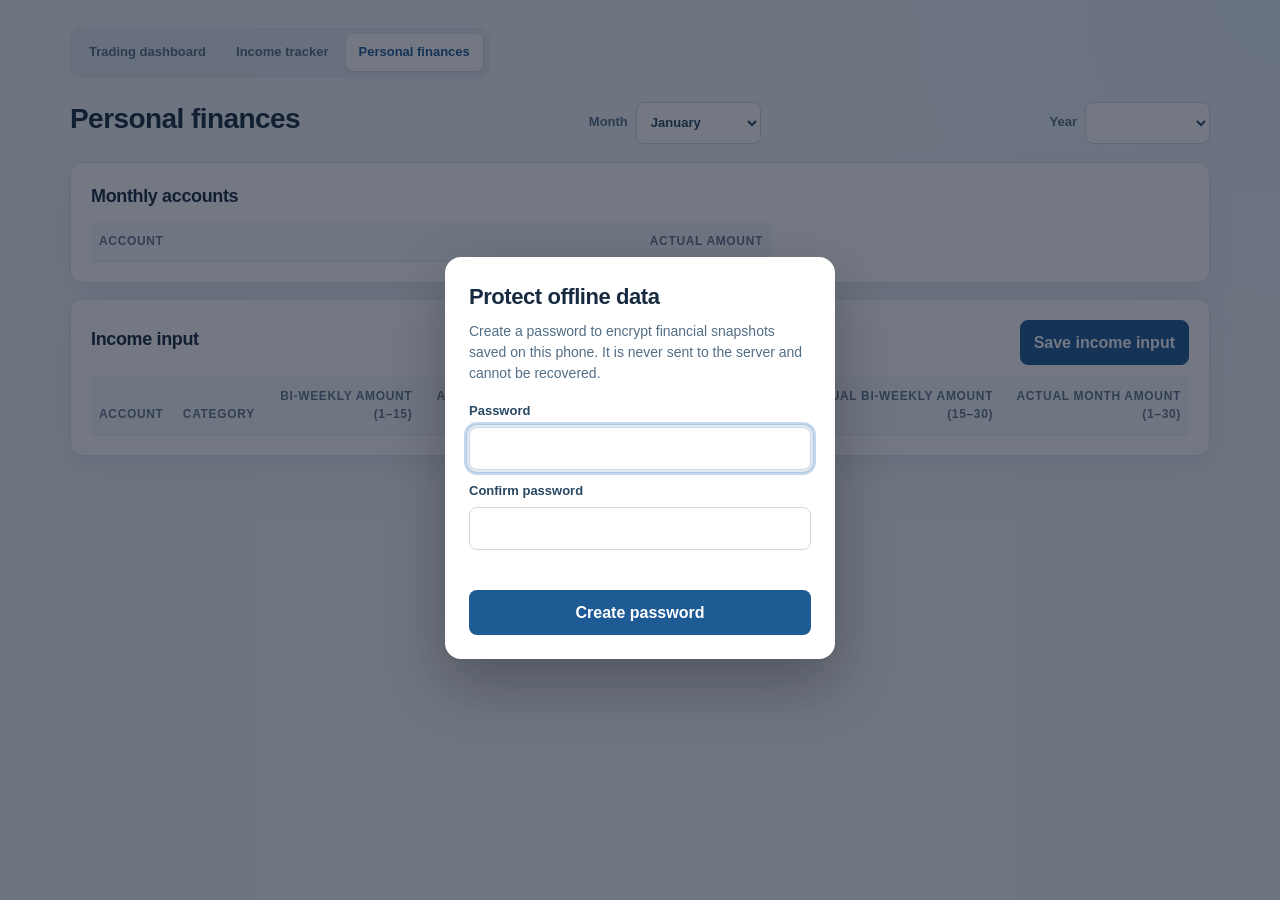
<file: web/personal-finances.html>
<!doctype html>
<link rel="stylesheet" href="theme.css">
<html lang="en">
<head>
  <meta charset="utf-8">
  <meta name="viewport" content="width=device-width,initial-scale=1">
  <title>Personal Finances · Local Finance Dashboard</title>
  <style>
    :root{font-family:Inter,-apple-system,BlinkMacSystemFont,"Segoe UI",sans-serif;color:#172b40;background:#f5f7fa}*{box-sizing:border-box}body{margin:0}.shell{max-width:1120px;margin:auto;padding:32px 20px 64px}.top,.toolbar{display:flex;align-items:center;justify-content:space-between;gap:14px;flex-wrap:wrap}h1{margin:0;font-size:28px}h2{margin:0;font-size:18px}.sub,.muted{margin:7px 0 0;color:#64788d;font-size:13px}.pill{font-size:12px;background:#e9eef4;border:1px solid #d9e2eb;padding:8px 12px;border-radius:20px}.workspace-tabs{display:flex;gap:4px;margin-bottom:22px;padding:5px;background:#e8edf2;border-radius:11px;width:max-content;max-width:100%;overflow:auto}.workspace-tabs a{white-space:nowrap;text-decoration:none;color:#536e86;font-size:13px;font-weight:700;padding:9px 13px;border-radius:7px}.workspace-tabs a:hover,.workspace-tabs a:focus{color:#1e5a94;outline:none}.workspace-tabs a[aria-current=page]{background:#fff;color:#1e5a94;box-shadow:0 1px 3px rgba(23,43,64,.16)}.cards{display:grid;grid-template-columns:repeat(4,1fr);gap:14px;margin:24px 0}.card,.panel{background:#fff;border:1px solid #e0e6ed;border-radius:12px;padding:20px}.label{color:#64788d;font-size:12px;font-weight:700;text-transform:uppercase;letter-spacing:.05em}.metric{margin-top:8px;font-size:27px;font-weight:760;font-variant-numeric:tabular-nums}.positive{color:#15805b}.negative{color:#c34350}.panel{margin-top:16px}.two-col{display:grid;grid-template-columns:1.05fr .95fr;gap:16px}form{display:grid;grid-template-columns:1.2fr .75fr .9fr .8fr auto;gap:10px;margin-top:16px}input,select,button{font:inherit}input,select{width:100%;border:1px solid #cdd9e5;border-radius:8px;padding:10px;color:#172b40;background:#fff}button{cursor:pointer;border:1px solid #1e5a94;border-radius:8px;padding:10px 13px;background:#1e5a94;color:#fff;font-weight:700}button:hover{background:#174a7b}.secondary{background:#fff;color:#294761;border-color:#cdd9e5}.secondary:hover{background:#f2f7fb}.budget-list{display:grid;gap:14px;margin-top:18px}.budget-row{display:grid;grid-template-columns:135px 1fr 96px;align-items:center;gap:12px}.bar{height:10px;border-radius:99px;background:#e8edf2;overflow:hidden}.bar span{display:block;height:100%;border-radius:inherit;background:#3b82b6}.bar span.over{background:#c34350}.budget-amount{text-align:right;font-size:12px;font-variant-numeric:tabular-nums;color:#536e86}table{width:100%;border-collapse:collapse;font-size:13px;margin-top:12px}th,td{text-align:left;padding:11px 8px;border-bottom:1px solid #e9edf2}th{color:#64788d;font-size:12px}.right{text-align:right}.delete{padding:5px 8px;font-size:12px;background:#fff;color:#c34350;border-color:#efc5ca}.delete:hover{background:#fff1f2}.empty{color:#64788d;font-size:13px;padding:18px 0}.month{border:1px solid #cdd9e5;border-radius:8px;padding:9px 10px;color:#294761;background:#fff}.month-control{display:flex;align-items:center;gap:8px;color:#536e86;font-size:13px;font-weight:700}.month-control select{width:auto;min-width:125px}.finance-table{max-width:680px}.finance-table th:last-child,.finance-table td:last-child{text-align:right;width:220px}.income-row th,.income-row td{padding-top:17px;font-weight:750;color:#1e5a94}.account-table-caption{margin:6px 0 0;color:#64788d;font-size:13px}.income-table-wrap{overflow-x:auto}.income-input-table{min-width:1040px}.income-input-table th{white-space:normal;vertical-align:bottom}.income-input-table input{width:128px;text-align:right;font-variant-numeric:tabular-nums}.income-input-table td:nth-child(n+3),.income-input-table th:nth-child(n+3){text-align:right}.total-row th,.total-row td{font-weight:800;background:#eef5fc;border-top:2px solid #b8cee2}@media(max-width:760px){.cards{grid-template-columns:repeat(2,1fr)}.two-col{grid-template-columns:1fr}form{grid-template-columns:1fr 1fr}form button{grid-column:1/-1}.budget-row{grid-template-columns:100px 1fr 82px}}@media(max-width:460px){.shell{padding:20px 12px}.cards{grid-template-columns:1fr}.budget-row{grid-template-columns:88px 1fr}.budget-amount{grid-column:2}.metric{font-size:25px}.month-control{width:100%;justify-content:space-between}.month-control select{min-width:170px}.finance-table th:last-child,.finance-table td:last-child{width:148px}}
  </style>
</head>
<body>
  <main class="shell">
    <nav class="workspace-tabs" aria-label="Dashboard"><a href="index.html">Trading dashboard</a><a href="income-tracker.html">Income tracker</a><a href="personal-finances.html" aria-current="page">Personal finances</a></nav>
    <header class="top">
      <div>
        <h1>Personal finances</h1>
        <p id="monthDescription" class="sub" aria-live="polite"></p>
      </div>
      <label class="month-control" for="monthSelect">Month
        <select id="monthSelect" class="month" aria-describedby="monthDescription">
          <option value="0">January</option>
          <option value="1">February</option>
          <option value="2">March</option>
          <option value="3">April</option>
          <option value="4">May</option>
          <option value="5">June</option>
          <option value="6">July</option>
          <option value="7">August</option>
          <option value="8">September</option>
          <option value="9">October</option>
          <option value="10">November</option>
          <option value="11">December</option>
        </select>
      </label>
      <label class="month-control" for="yearSelect">Year
        <select id="yearSelect" class="month" aria-describedby="monthDescription"></select>
      </label>
    </header>
    <section class="panel" aria-labelledby="accountsTitle">
      <h2 id="accountsTitle">Monthly accounts</h2>
      <p id="accountTableCaption" class="account-table-caption"></p>
      <table class="finance-table">
        <thead><tr><th scope="col">Account</th><th id="amountHeading" scope="col">Actual amount</th></tr></thead>
        <tbody id="accountRows"></tbody>
      </table>
    </section>
    <section class="panel" aria-labelledby="incomeTitle">
      <div class="toolbar"><div><h2 id="incomeTitle">Income input</h2><p id="incomeNote" class="account-table-caption"></p></div><button id="saveIncome" type="button">Save income input</button></div>
      <div class="income-table-wrap"><table class="income-input-table">
        <thead><tr><th scope="col">Account</th><th scope="col">Category</th><th scope="col">Bi-Weekly Amount<br>(1–15)</th><th scope="col">Actual Bi-Weekly Amount<br>(1–15)</th><th scope="col">Bi-Weekly Amount<br>(15–30)</th><th scope="col">Actual Bi-Weekly Amount<br>(15–30)</th><th id="incomeActualHeading" scope="col">Actual month amount<br>(1–30)</th></tr></thead>
        <tbody id="incomeRows"></tbody>
      </table></div>
    </section>
  </main>
  <script type="module">
    import { getVault } from './offline-vault.js';
    const vault = await getVault();
    const monthSelect = document.getElementById('monthSelect');
    const yearSelect = document.getElementById('yearSelect');
    const monthDescription = document.getElementById('monthDescription');
    const savedMonth = localStorage.getItem('personal-finance-month');
    const savedYear = localStorage.getItem('personal-finance-year');
    const accounts = ['GAS', 'Net checking', 'Subscription', 'NET HYSA', 'Gross HYSA', 'RothIRA', 'Mom'];
    const grossHysaAccounts = ['GAS', 'Net checking', 'Subscription', 'NET HYSA'];
    const incomeRows = [
      ['Net Income', ''], ['GAS', 'spend'], ['Net checking', 'Spending budget'], ['Subscription', 'spend'],
      ['NET HYSA', 'Savings'], ['Gross HYSA', 'checking + HYSA + gas + subscription'], ['RothIRA', 'save'], ['Mom', 'spend'], ['Holiday', 'spend']
    ];
    const incomeFields = ['planned_first', 'actual_first', 'planned_second', 'actual_second'];
    let incomeData = {};
    const currentYear = new Date().getFullYear();
    const years = Array.from({ length: 7 }, (_, index) => currentYear + 2 - index);
    yearSelect.innerHTML = years.map(year => `<option value="${year}">${year}</option>`).join('');
    monthSelect.value = savedMonth && [...monthSelect.options].some(option => option.value === savedMonth) ? savedMonth : String(new Date().getMonth());
    yearSelect.value = savedYear && years.includes(Number(savedYear)) ? savedYear : String(currentYear);

    function priorPeriod() {
      const date = new Date(Number(yearSelect.value), Number(monthSelect.value) - 1, 1);
      return { month: date.getMonth(), year: date.getFullYear() };
    }

    function formatMonth(month, year) {
      return new Date(year, month, 1).toLocaleDateString('en-US', { month: 'long', year: 'numeric' });
    }

    function storageKey() {
      const { month, year } = priorPeriod();
      return `${year}-${String(month + 1).padStart(2, '0')}`;
    }

    function readAccounts() {
      const priorRows = incomeData[storageKey()] || {};
      return Object.fromEntries([
        ['income', actualMonthAmount(priorRows['Net Income'])],
        ...accounts.map(account => [account, account === 'Gross HYSA' ? grossHysaActualMonth(priorRows) : actualMonthAmount(priorRows[account])])
      ]);
    }

    function actualMonthAmount(row) {
      const first = row?.actual_first;
      const second = row?.actual_second;
      const hasFirst = Number.isFinite(Number(first)) && first !== '';
      const hasSecond = Number.isFinite(Number(second)) && second !== '';
      return hasFirst || hasSecond ? (hasFirst ? Number(first) : 0) + (hasSecond ? Number(second) : 0) : undefined;
    }

    function grossHysaAmount(rows, field) {
      const values = grossHysaAccounts.map(account => rows[account]?.[field]).filter(value => Number.isFinite(Number(value)) && value !== '');
      return values.length ? values.reduce((sum, value) => sum + Number(value), 0) : undefined;
    }

    function grossHysaActualMonth(rows) {
      return actualMonthAmount({
        actual_first: grossHysaAmount(rows, 'actual_first'),
        actual_second: grossHysaAmount(rows, 'actual_second')
      });
    }

    function totalAmount(rows, field) {
      const values = [
        field === 'actual_month' ? grossHysaActualMonth(rows) : grossHysaAmount(rows, field),
        ...(field === 'actual_month'
          ? ['RothIRA', 'Mom', 'Holiday'].map(account => actualMonthAmount(rows[account]))
          : ['RothIRA', 'Mom', 'Holiday'].map(account => rows[account]?.[field]))
      ].filter(value => Number.isFinite(Number(value)) && value !== '');
      return values.length ? values.reduce((sum, value) => sum + Number(value), 0) : undefined;
    }

    function inputPeriodKey() {
      return `${yearSelect.value}-${String(Number(monthSelect.value) + 1).padStart(2, '0')}`;
    }

    function inputValue(value) {
      return Number.isFinite(Number(value)) && value !== '' ? Number(value) : '';
    }

    function renderAccounts() {
      const { month, year } = priorPeriod();
      const name = formatMonth(month, year);
      const monthName = new Date(year, month, 1).toLocaleDateString('en-US', { month: 'long' });
      const values = readAccounts();
      document.getElementById('accountTableCaption').textContent = `Values entered for ${name}.`;
      document.getElementById('amountHeading').textContent = `Actual ${monthName} Amount (1–30)`;
      document.getElementById('accountRows').innerHTML = [
        `<tr class="income-row"><th scope="row">${monthName} Income</th><td>${formatAmount(values.income)}</td></tr>`,
        ...accounts.map(account => `<tr><th scope="row">${account}</th><td>${formatAmount(values[account])}</td></tr>`)
      ].join('');
      renderIncomeInput();
    }

    function formatAmount(value) {
      return Number.isFinite(Number(value)) && value !== '' ? Number(value).toLocaleString('en-US', { style: 'currency', currency: 'USD' }) : '—';
    }

    function renderIncomeInput() {
      const monthName = monthSelect.options[monthSelect.selectedIndex].text;
      const values = incomeData[inputPeriodKey()] || {};
      document.getElementById('incomeNote').textContent = `Enter planned and actual amounts for ${monthName} ${yearSelect.value}.`;
      document.getElementById('incomeActualHeading').innerHTML = `Actual ${monthName} Amount<br>(1–30)`;
      document.getElementById('incomeRows').innerHTML = incomeRows.map(([account, category]) => {
        const row = values[account] || {};
        if (account === 'Gross HYSA') return `<tr class="income-row" data-account="${account}"><th scope="row">${account}</th><td>${category}</td>${incomeFields.map(field => `<td data-field="${field}">${formatAmount(grossHysaAmount(values, field))}</td>`).join('')}<td data-field="actual_month">${formatAmount(grossHysaActualMonth(values))}</td></tr>`;
        return `<tr data-account="${account}"><th scope="row">${account}</th><td>${category}</td>${incomeFields.map(field => `<td><input data-account="${account}" data-field="${field}" type="number" min="0" step="0.01" inputmode="decimal" aria-label="${account} ${field.replaceAll('_', ' ')}" value="${inputValue(row[field])}" placeholder="$0.00"></td>`).join('')}<td data-field="actual_month">${formatAmount(actualMonthAmount(row))}</td></tr>`;
      }).join('') + `<tr class="total-row" data-account="Total"><th scope="row">Total</th><td>Gross HYSA + RothIRA + Mom + Holiday</td>${incomeFields.map(field => `<td data-field="${field}">${formatAmount(totalAmount(values, field))}</td>`).join('')}<td data-field="actual_month">${formatAmount(totalAmount(values, 'actual_month'))}</td></tr>`;
      document.querySelectorAll('#incomeRows input').forEach(input => input.addEventListener('input', () => {
        const row = input.closest('tr');
        row.querySelector('[data-field="actual_month"]').textContent = formatAmount(actualMonthAmount({
          actual_first: row.querySelector('[data-field="actual_first"]').value,
          actual_second: row.querySelector('[data-field="actual_second"]').value
        }));
        const currentRows = inputRows();
        const grossRow = document.querySelector('#incomeRows tr[data-account="Gross HYSA"]');
        incomeFields.forEach(field => { grossRow.querySelector(`[data-field="${field}"]`).textContent = formatAmount(grossHysaAmount(currentRows, field)); });
        grossRow.querySelector('[data-field="actual_month"]').textContent = formatAmount(grossHysaActualMonth(currentRows));
        const totalRow = document.querySelector('#incomeRows tr[data-account="Total"]');
        incomeFields.forEach(field => { totalRow.querySelector(`[data-field="${field}"]`).textContent = formatAmount(totalAmount(currentRows, field)); });
        totalRow.querySelector('[data-field="actual_month"]').textContent = formatAmount(totalAmount(currentRows, 'actual_month'));
      }));
    }

    function inputRows() {
      const rows = {};
      document.querySelectorAll('#incomeRows input').forEach(input => {
        if (input.value !== '') (rows[input.dataset.account] ||= {})[input.dataset.field] = Number(input.value);
      });
      return rows;
    }

    function saveIncomeInput() {
      const rows = inputRows();
      const period = inputPeriodKey();
      incomeData[period] = rows;
      fetch('/api/income-inputs', {
        method: 'PUT',
        headers: { 'Content-Type': 'application/json' },
        body: JSON.stringify({ period, rows })
      }).then(async response => {
        if (!response.ok) throw new Error('Unable to save');
        await vault.storeJSON('/api/income-inputs', { values: incomeData });
        document.getElementById('incomeNote').textContent = `Saved ${monthSelect.options[monthSelect.selectedIndex].text} ${yearSelect.value} income input.`;
      }).catch(() => { document.getElementById('incomeNote').textContent = 'Unable to save. Check that the local dashboard server is running.'; });
    }

    async function loadIncomeInput() {
      try {
        const { value, offline } = await vault.getJSON('/api/income-inputs');
        const { values } = value;
        incomeData = values;
        renderAccounts();
        if (offline) document.getElementById('incomeNote').textContent = 'Showing encrypted offline snapshot.';
      } catch {
        document.getElementById('incomeNote').textContent = 'Start the local dashboard server to save and load income input.';
      }
    }

    function updateMonth() {
      const name = monthSelect.options[monthSelect.selectedIndex].text;
      monthDescription.textContent = `${name} ${yearSelect.value} overview`;
      localStorage.setItem('personal-finance-month', monthSelect.value);
      localStorage.setItem('personal-finance-year', yearSelect.value);
      renderAccounts();
    }

    monthSelect.addEventListener('change', updateMonth);
    yearSelect.addEventListener('change', updateMonth);
    document.getElementById('saveIncome').addEventListener('click', saveIncomeInput);
    updateMonth();
    loadIncomeInput();
  </script>
</body>
</html>
</file>
<file: web/theme.css>
/* Shared comfort layer: preserves the blue finance theme while improving clarity. */
:root{--ink:#172b40;--muted:#63778c;--blue:#1e5a94;--blue-soft:#eef5fc;--surface:#fff;--line:#dbe5ee;--line-strong:#c7d7e6;--shadow:0 10px 28px rgba(28,58,87,.08)}
html{background:#f4f7fa}body{color:var(--ink);background:radial-gradient(circle at top right,#eaf3fb 0,transparent 29rem),#f4f7fa;line-height:1.45}::selection{background:#cfe5f8;color:var(--ink)}
.navbar{position:static}.navbar~.main{min-height:100vh!important}
h1,h2,h3,h4{color:var(--ink);letter-spacing:-.02em}h1{font-weight:780}.sub,.muted,.subtext{color:var(--muted);line-height:1.55}
button,input,select{transition:border-color .16s ease,box-shadow .16s ease,background-color .16s ease,transform .16s ease}button{min-height:40px;border-color:var(--line-strong);font-weight:700}button:hover{border-color:#a9c1d6;background:#f0f6fb}button:active{transform:translateY(1px)}button:focus-visible,a:focus-visible,input:focus-visible,select:focus-visible,summary:focus-visible{outline:3px solid rgba(43,120,190,.28)!important;outline-offset:2px!important}input,select{min-height:42px;border-color:var(--line-strong);background:var(--surface);box-shadow:0 1px 1px rgba(22,47,71,.02)}input:hover,select:hover{border-color:#a7c0d5}input:focus,select:focus{border-color:var(--blue);box-shadow:0 0 0 3px rgba(30,90,148,.12);outline:0}input::placeholder{color:#8292a3}
.shell{max-width:1180px!important;padding-top:28px!important}.workspace-tabs{gap:6px;padding:6px;border:1px solid var(--line);border-radius:14px;background:rgba(232,238,244,.8);box-shadow:0 2px 8px rgba(22,47,71,.04)}.workspace-tabs a{padding:10px 14px;border-radius:9px}.workspace-tabs a:hover{background:#f7fbff}.workspace-tabs a[aria-current=page]{box-shadow:0 2px 8px rgba(23,43,64,.12)}.pill{border-color:#c7dcec;background:var(--blue-soft);color:#315d83;font-weight:700}
.app-nav{position:sticky;top:0;z-index:10;display:flex;gap:4px;overflow-x:auto;margin:18px 0 22px;padding:7px;background:rgba(245,247,250,.94);border:1px solid var(--line);border-radius:14px;box-shadow:0 7px 20px rgba(22,47,71,.06);backdrop-filter:blur(10px)}.app-nav a{padding:9px 12px;white-space:nowrap;color:#536e86;font-size:13px;font-weight:650;text-decoration:none;border-radius:7px}.app-nav a:hover,.app-nav a:focus,.app-nav a[aria-current=page]{background:var(--blue-soft);color:var(--blue)}#top.app-nav{width:calc(100% - 40px);max-width:1260px;margin-right:auto;margin-left:auto}
.card,.panel,.output-section,.subscriptions-card,.history-controls,.month-panel,.history-budget,.spending-controls,.spend-panel,.helper-text{border-color:var(--line)!important;box-shadow:var(--shadow)}.card,.panel{border-radius:16px}.card{padding:22px}.card:hover{border-color:#bfd4e6!important}.metric{font-size:clamp(1.55rem,3vw,2rem);letter-spacing:-.04em}.panel{padding:22px;margin-top:18px}.toolbar{gap:16px}
.drop{border-color:#9dbbd5;background:linear-gradient(135deg,#fbfdff,#f0f7fd);padding:34px 24px;transition:border-color .18s ease,background .18s ease,transform .18s ease}.drop:hover{border-color:var(--blue);background:#eaf4fc;transform:translateY(-1px)}.drop strong{color:#244d72;font-size:1rem}.status:not(:empty){padding:10px 12px;border-radius:9px;background:#f8fafc}
.detail{border:1px solid var(--line);border-radius:12px;background:var(--surface);scrollbar-color:#a8bfd2 transparent}table{min-width:650px}th{background:#f6f9fc;color:#536e86;font-size:.73rem;font-weight:800;letter-spacing:.055em;text-transform:uppercase}td,th{padding:12px 13px;border-bottom-color:#e6edf3}tbody tr{transition:background-color .14s ease}tbody tr:hover{background:#f5f9fd}
.year-month,.day,.week-total{border-color:var(--line)!important;background:#fbfdff!important}.year-month:hover,.day:not(.empty):hover,.week-total:hover{border-color:#aac7df!important;background:var(--blue-soft)!important}.year-month{border-radius:12px!important}.day{border-radius:10px!important}.day.selected,.week-total.selected{background:#e1effa!important}
.navbar{border-bottom:1px solid var(--line);box-shadow:0 3px 14px rgba(22,47,71,.04)}.navbar__logo{letter-spacing:-.04em}.navbar__links{color:#415b72}.navbar__links[aria-current=page]{position:relative;color:var(--blue)}.navbar__links[aria-current=page]::after{content:'';position:absolute;right:1rem;bottom:17px;left:1rem;height:3px;border-radius:99px;background:var(--blue)}
.output-section,.subscriptions-card{border-radius:16px!important}.output-section{box-shadow:var(--shadow)}#entries{display:flex;flex-direction:column}#entriesOutput.entry-list{flex:1;max-height:none;min-height:0;overflow:auto}.entry-row,.subscription-row{border-color:var(--line);border-radius:11px;background:#fcfdff}.entry-row:hover,.subscription-row:hover{border-color:#bdd2e4;background:#f6faff}.ghost-btn,.delete,.delete-subscription,.delete-transaction{min-height:34px}
.history-controls,.spending-controls{border-radius:16px!important;background:rgba(255,255,255,.92)}.month-panel,.spend-panel{overflow:hidden}.month-panel summary{padding:2px 4px}.month-panel summary:hover{background:#f8fbfe}.history-entry,.spend-card{border-color:var(--line);border-radius:12px;background:#fbfdff;box-shadow:none}.history-entry:hover,.spend-card:hover{border-color:#bfd3e5;background:#f5f9fd}.history-budget{border-radius:14px}
@media(max-width:760px){.shell{padding:18px 14px 42px!important}.top{align-items:flex-start}.app-nav{top:0;margin-top:14px}.app-nav a{padding:8px 10px}#top.app-nav{width:calc(100% - 24px)}.cards{gap:12px;margin:18px 0}.card,.panel{padding:16px}.toolbar{align-items:stretch}.transaction-actions{width:100%}.transaction-actions .search{flex:1 1 100%}.month-nav{flex-wrap:wrap}.month-nav h2{order:-1;width:100%;text-align:left!important}.navbar{height:auto;min-height:64px}.navbar__container{min-height:64px}.navbar__menu{overflow-x:auto}.navbar__links{height:64px}.navbar__links[aria-current=page]::after{bottom:9px}.main{padding:18px 14px 36px}.history-controls,.spending-controls{padding:16px}.spending-filters select,.spending-filters input{min-height:42px}}
@media(max-width:460px){.workspace-tabs{width:100%;border-radius:12px}.workspace-tabs a{padding:9px 11px;font-size:12px}h1{font-size:1.55rem!important}.metric{font-size:1.55rem}.year-calendar{grid-template-columns:1fr 1fr!important}.month-nav button{min-width:40px}.month-nav select{flex:1 1 42%}}
.workspace-tabs:has(.offline-vault-lock){width:100%}.workspace-tabs .offline-vault-lock{margin-left:auto;padding:9px 13px;border:0;border-radius:7px;background:transparent;color:#536e86;font:700 13px Inter,-apple-system,BlinkMacSystemFont,"Segoe UI",sans-serif;white-space:nowrap}.workspace-tabs .offline-vault-lock:hover,.workspace-tabs .offline-vault-lock:focus-visible{background:#fff;color:#1e5a94;box-shadow:0 1px 3px rgba(23,43,64,.16);outline:none}
/* The shell supplies the page inset; its Income Tracker regions add no second left inset. */
body:has(.app-nav[aria-label="Income tracker navigation"]) .shell>.workspace-tabs,body:has(.app-nav[aria-label="Income tracker navigation"]) .shell>.app-nav{padding-left:0}body:has(.app-nav[aria-label="Income tracker navigation"]) .shell>.top{margin-left:0!important}body:has(.app-nav[aria-label="Income tracker navigation"]) .shell>.main{padding-left:0!important}
.app-nav{align-items:center}.shell #top.app-nav{width:auto;max-width:none;margin-right:0;margin-left:0}.app-nav .app-nav__button{margin-left:auto;padding:8px 11px;border:0;border-radius:7px;background:transparent;color:#536e86;font:650 13px Inter,-apple-system,BlinkMacSystemFont,"Segoe UI",sans-serif;white-space:nowrap}.app-nav .app-nav__button:hover,.app-nav .app-nav__button:focus-visible{background:#e8f0f8;color:#1e5a94;outline:none}
.trading-columns{display:flex;gap:18px;margin:18px 0}.trading-column{flex:1 1 0;min-width:0;min-height:180px;padding:24px;border:1px solid var(--line);border-radius:16px;background:linear-gradient(135deg,#fff,#f3f8fc);box-shadow:var(--shadow);display:flex;flex-direction:column;align-items:flex-start}.trading-column h2{margin:3px 0 8px;font-size:1.15rem}.trading-column .muted{max-width:38ch;margin:0}.trading-column__eyebrow{margin:0;color:var(--blue);font-size:.72rem;font-weight:800;letter-spacing:.08em;text-transform:uppercase}.trading-column__link{margin-top:auto;padding-top:20px;color:var(--blue);font-size:.9rem;font-weight:750;text-decoration:none}.trading-column__link:hover{text-decoration:underline}.trading-column__link span{margin-left:4px}@media(max-width:650px){.trading-columns{flex-direction:column;gap:12px;margin:12px 0}.trading-column{min-height:0;padding:18px}}
.workspace-input{display:grid;gap:6px;width:100%;margin:10px 0 8px;color:#405a72;font-size:.82rem;font-weight:750}.workspace-input input{width:100%}.workspace-actions{display:flex;align-items:center;gap:10px;flex-wrap:wrap}.workspace-actions button:disabled{cursor:not-allowed;opacity:.55}.workspace-status{min-height:1.4em;margin:10px 0 0;color:#15805b;font-size:.82rem;font-weight:700}.workspace-history{width:100%;margin-top:auto;padding-top:18px;color:#405a72;font-size:.82rem}.workspace-history summary{cursor:pointer;font-weight:750}.workspace-history div{display:grid;gap:7px;margin-top:10px}.workspace-history__row{display:flex;justify-content:space-between;gap:8px;padding-top:7px;border-top:1px solid var(--line)}.workspace-history__clear{margin-top:10px;color:#9f2635;border-color:#e8c2c8;background:#fff7f8;font-size:.78rem}.workspace-history__clear:hover{background:#fff0f2}.workspace-metrics{display:grid;grid-template-columns:1fr 1fr;gap:10px;width:100%;margin:8px 0 0}.workspace-metrics div{padding:11px;border:1px solid var(--line);border-radius:10px;background:rgba(255,255,255,.72)}.workspace-metrics dt{color:var(--muted);font-size:.73rem;font-weight:700}.workspace-metrics dd{margin:4px 0 0;font-size:1.05rem;font-weight:800;font-variant-numeric:tabular-nums}.workspace-metrics dd.green{color:#15805b}.workspace-metrics dd.red{color:#c34350}@media(max-width:420px){.workspace-metrics{grid-template-columns:1fr}}
.entry-tag{display:inline-flex;align-items:center;margin-left:8px;padding:3px 8px;border-radius:999px;font-size:.72rem;font-weight:750;line-height:1.2}.entry-tag--mom{color:#7e3a8b;background:#f8eafd}.entry-tag--day-trading{color:#17674c;background:#e4f6ee}.entry-tag--gas{color:#925c00;background:#fff3d6}
.entries-heading{display:flex;align-items:flex-start;justify-content:space-between;gap:14px;padding-bottom:14px;border-bottom:1px solid var(--line)}.entries-heading h2{margin:0 0 4px}.entries-heading__note{flex:none;padding:6px 10px;border-radius:999px;background:var(--blue-soft);color:#315d83;font-size:.75rem;font-weight:750}.entries-actions{display:grid;grid-template-columns:repeat(auto-fit,minmax(190px,1fr));gap:12px;margin-top:16px;padding-top:14px;border-top:1px solid var(--line)}.entry-action-group{display:flex;align-items:stretch;gap:8px;flex-wrap:wrap;padding:12px;border:1px solid var(--line);border-radius:11px;background:#fbfdff}.entry-action-label{flex:0 0 100%;margin:0;color:#6a8094;font-size:.74rem;font-weight:800;letter-spacing:.05em;text-transform:uppercase}.entries-actions .ghost-btn{flex:1 1 calc(50% - 4px);min-width:0;border-radius:8px;background:#fff}.entries-actions .ghost-btn:hover{background:var(--blue-soft)}.entries-actions .entry-delete,.entries-actions .entry-clear-tags{color:#a23240;border-color:#efc7cd}.entries-actions .entry-delete:hover,.entries-actions .entry-clear-tags:hover{background:#fff1f2;border-color:#e7a5ae}.entry-list{margin-top:14px}.entry-row{transition:transform .16s ease,box-shadow .16s ease}.entry-row:has(.entry-checkbox:checked){border-color:#80b5dc;background:#eef7ff;box-shadow:0 0 0 2px rgba(43,120,190,.12)}.entry-import{border-color:#b9d3e8!important;background:linear-gradient(135deg,#f8fbfe,#edf6fd)!important}.entry-import strong{color:#244d72;font-size:.95rem}.entry-import button{margin-top:12px}@media(max-width:600px){.entries-heading{flex-direction:column;gap:8px}.entries-actions{grid-template-columns:1fr}.entry-action-group{width:100%}}
.spend-totals{display:flex;gap:14px;flex-wrap:wrap;margin-top:9px}.spend-total{display:inline-flex;align-items:baseline;gap:8px;padding:7px 10px;border:1px solid;border-radius:9px;font-size:.78rem}.spend-total strong{font-size:.92rem;font-variant-numeric:tabular-nums}.spend-total--spent{color:#1e5a94;background:#edf6fd;border-color:#bad8ee}.spend-total--gas{color:#925c00;background:#fff6df;border-color:#f0d696}.spend-total--mom{color:#7e3a8b;background:#f8eafd;border-color:#e4c6ef}@media(max-width:560px){.spend-totals{gap:8px}.spend-total{flex:1 1 100%;justify-content:space-between}}
#overview.top{align-items:flex-start;margin:24px 0 8px;padding:20px 0}#overview.top>div{display:grid;gap:10px}#overview.top #syncStatus{justify-self:start}@media(max-width:650px){#overview.top{margin-top:18px;padding:16px 0}}
</file>
